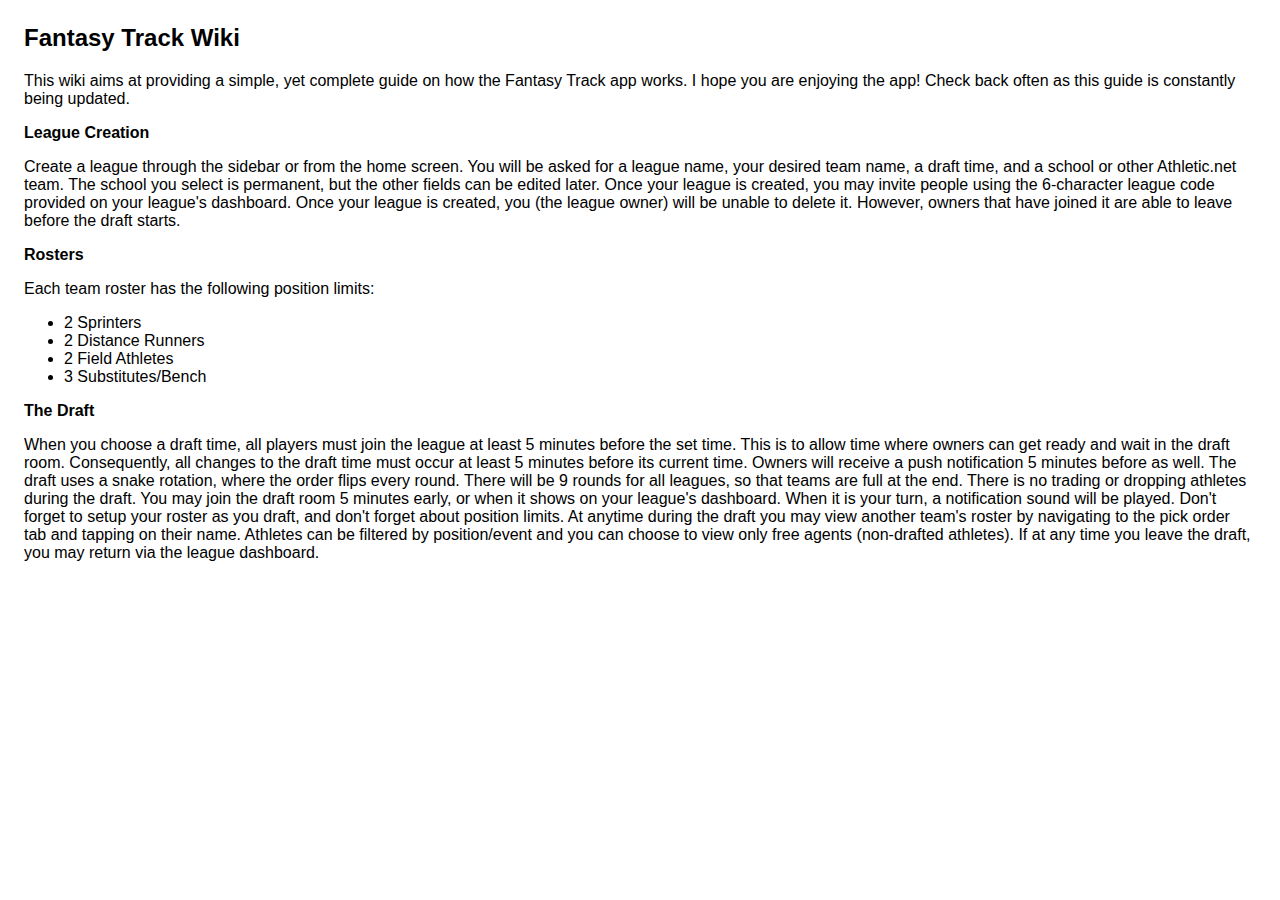
<file: privacy - Copy.html>
<html>
    <head>
      <meta charset='utf-8'>
      <meta name='viewport' content='width=device-width'>
      <title>Privacy Policy</title>
      <style> body { font-family: 'Helvetica Neue', Helvetica, Arial, sans-serif; padding:1em; } </style>
    </head>
    <body>
    <h2>Fantasy Track Wiki</h2>
     <p>This wiki aims at providing a simple, yet complete guide on how the Fantasy Track app works. I hope you are enjoying the app! Check back often as this guide is constantly being updated.</p>
    <p><strong>League Creation</strong></p>
    <p>Create a league through the sidebar or from the home screen. You will be asked for a league name, your desired team name, a draft time, and a school or other Athletic.net team. The school you select is permanent, but the other fields can be edited later.
      Once your league is created, you may invite people using the 6-character league code provided on your league's dashboard. Once your league is created, you (the league owner) will be unable to delete it. However, owners that have joined it are able to leave before the draft starts.</p>
    <p><strong>Rosters</strong></p>
    <p>Each team roster has the following position limits:</p>
    <ul>
      <li>2 Sprinters</li>
      <li>2 Distance Runners</li>
      <li>2 Field Athletes</li>
      <li>3 Substitutes/Bench</li>
    </ul>
    <p><strong>The Draft</strong></p>
    <p>When you choose a draft time, all players must join the league at least 5 minutes before the set time. This is to allow time where owners can get ready and wait in the draft room. Consequently, all changes to the draft time must occur at least 5 minutes before its current time.
      Owners will receive a push notification 5 minutes before as well. The draft uses a snake rotation, where the order flips every round. There will be 9 rounds for all leagues, so that teams are full at the end. There is no trading or dropping athletes during the draft.
      You may join the draft room 5 minutes early, or when it shows on your league's dashboard. When it is your turn, a notification sound will be played. Don't forget to setup your roster as you draft, and don't forget about position limits.
      At anytime during the draft you may view another team's roster by navigating to the pick order tab and tapping on their name. Athletes can be filtered by position/event and you can choose to view only free agents (non-drafted athletes). If at any time you leave the draft, you may return via the league dashboard.
    </p>
    </body>
    </html>
</file>
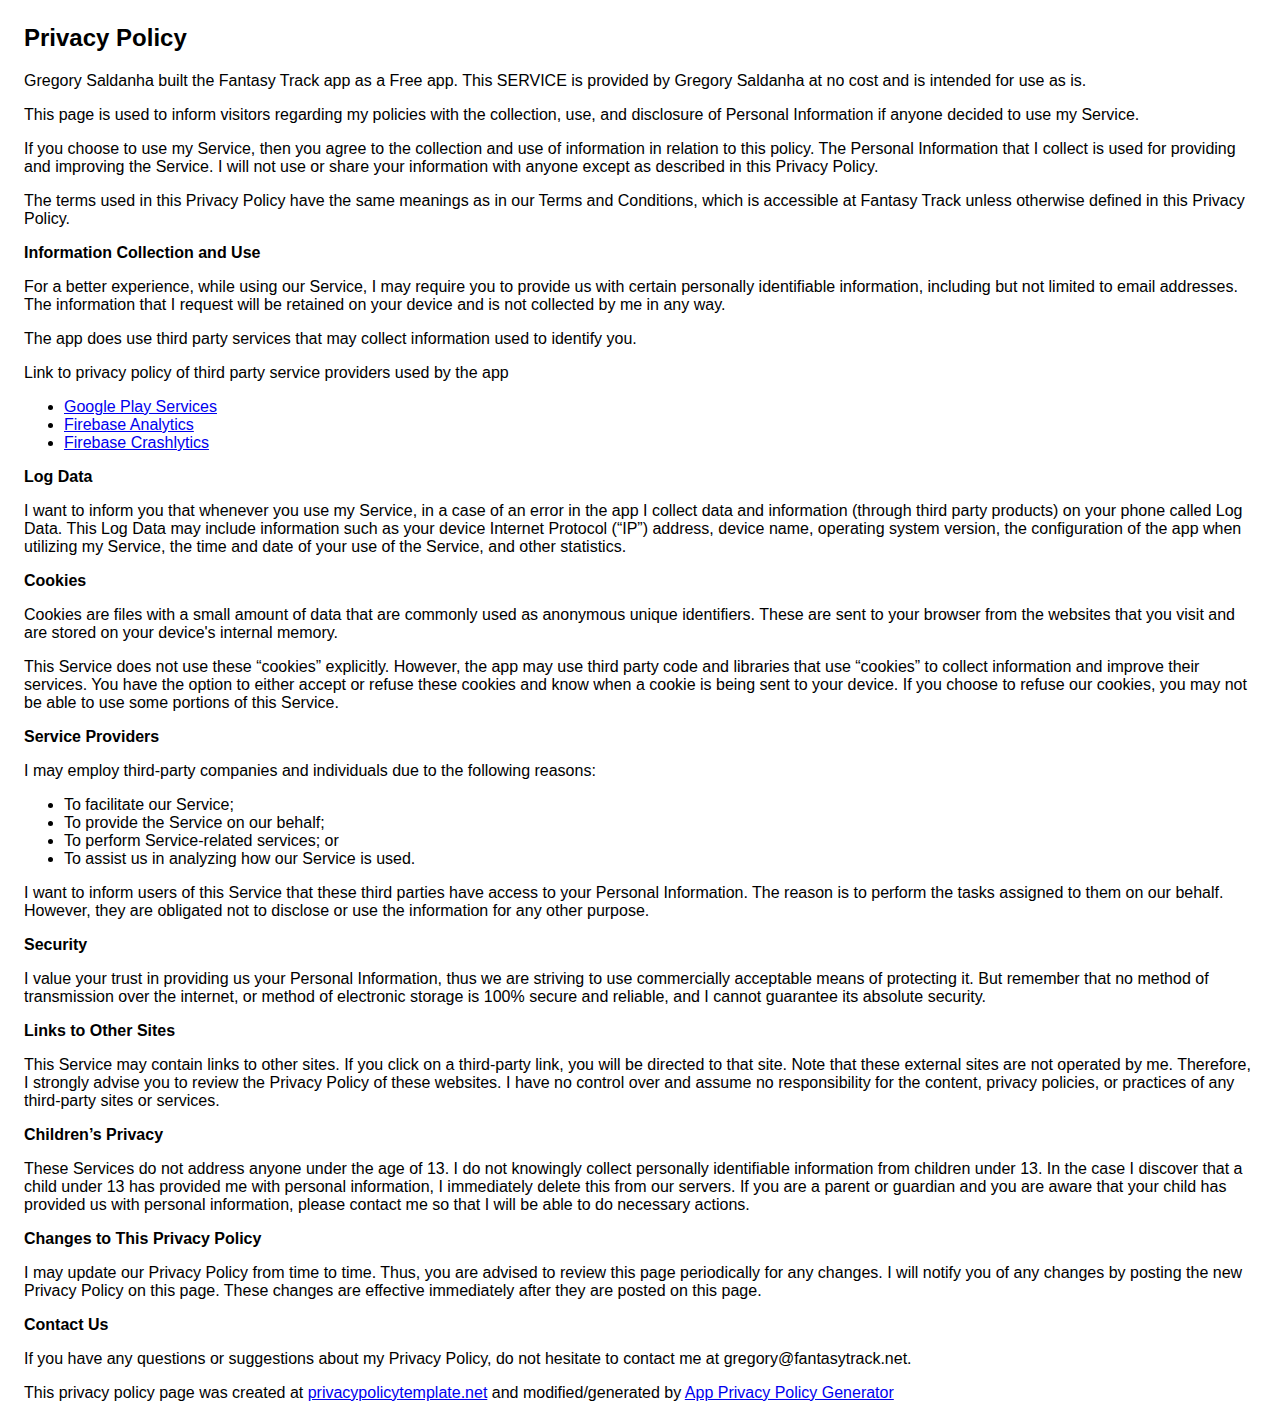
<file: privacy.html>
<html>
    <head>
                <!-- Global site tag (gtag.js) - Google Analytics -->
        <script async src="https://www.googletagmanager.com/gtag/js?id=G-PE14SK6ZVK"></script>
        <script>
          window.dataLayer = window.dataLayer || [];
          function gtag(){dataLayer.push(arguments);}
          gtag('js', new Date());

          gtag('config', 'G-PE14SK6ZVK');
        </script>
      <meta charset='utf-8'>
      <meta name='viewport' content='width=device-width'>
      <title>Privacy Policy</title>
      <style> body { font-family: 'Helvetica Neue', Helvetica, Arial, sans-serif; padding:1em; } </style>
    </head>
    <body>
    <h2>Privacy Policy</h2> <p>
                    Gregory Saldanha built the Fantasy Track app as
                    a Free app. This SERVICE is provided by
                    Gregory Saldanha at no cost and is intended for
                    use as is.
                  </p> <p>
                    This page is used to inform visitors regarding
                    my policies with the collection, use, and
                    disclosure of Personal Information if anyone decided to use
                    my Service.
                  </p> <p>
                    If you choose to use my Service, then you agree
                    to the collection and use of information in relation to this
                    policy. The Personal Information that I collect is
                    used for providing and improving the Service.
                    I will not use or share your
                    information with anyone except as described in this Privacy
                    Policy.
                  </p> <p>
                    The terms used in this Privacy Policy have the same meanings
                    as in our Terms and Conditions, which is accessible at
                    Fantasy Track unless otherwise defined in this Privacy
                    Policy.
                  </p> <p><strong>Information Collection and Use</strong></p> <p>
                    For a better experience, while using our Service,
                    I may require you to provide us with certain
                    personally identifiable information, including but not limited to email addresses. The
                    information that I request will be
                    retained on your device and is not collected by me in any way.
                  </p> <p>
                    The app does use third party services that may collect
                    information used to identify you.
                  </p> <div><p>
                      Link to privacy policy of third party service providers
                      used by the app
                    </p> <ul><li><a href="https://www.google.com/policies/privacy/" target="_blank">Google Play Services</a></li><!----><li><a href="https://firebase.google.com/policies/analytics" target="_blank">Firebase Analytics</a></li><li><a href="https://firebase.google.com/terms/crashlytics" target="_blank">Firebase Crashlytics</a></li><!----><!----><!----><!----><!----><!----><!----><!----><!----><!----></ul></div> <p><strong>Log Data</strong></p> <p>
                    I want to inform you that whenever
                    you use my Service, in a case of an error in the
                    app I collect data and information (through third
                    party products) on your phone called Log Data. This Log Data
                    may include information such as your device Internet
                    Protocol (“IP”) address, device name, operating system
                    version, the configuration of the app when utilizing
                    my Service, the time and date of your use of the
                    Service, and other statistics.
                  </p> <p><strong>Cookies</strong></p> <p>
                    Cookies are files with a small amount of data that are
                    commonly used as anonymous unique identifiers. These are
                    sent to your browser from the websites that you visit and
                    are stored on your device's internal memory.
                  </p> <p>
                    This Service does not use these “cookies” explicitly.
                    However, the app may use third party code and libraries that
                    use “cookies” to collect information and improve their
                    services. You have the option to either accept or refuse
                    these cookies and know when a cookie is being sent to your
                    device. If you choose to refuse our cookies, you may not be
                    able to use some portions of this Service.
                  </p> <p><strong>Service Providers</strong></p> <p>
                    I may employ third-party companies
                    and individuals due to the following reasons:
                  </p> <ul><li>To facilitate our Service;</li> <li>To provide the Service on our behalf;</li> <li>To perform Service-related services; or</li> <li>To assist us in analyzing how our Service is used.</li></ul> <p>
                    I want to inform users of this
                    Service that these third parties have access to your
                    Personal Information. The reason is to perform the tasks
                    assigned to them on our behalf. However, they are obligated
                    not to disclose or use the information for any other
                    purpose.
                  </p> <p><strong>Security</strong></p> <p>
                    I value your trust in providing us
                    your Personal Information, thus we are striving to use
                    commercially acceptable means of protecting it. But remember
                    that no method of transmission over the internet, or method
                    of electronic storage is 100% secure and reliable, and
                    I cannot guarantee its absolute security.
                  </p> <p><strong>Links to Other Sites</strong></p> <p>
                    This Service may contain links to other sites. If you click
                    on a third-party link, you will be directed to that site.
                    Note that these external sites are not operated by
                    me. Therefore, I strongly advise you to
                    review the Privacy Policy of these websites.
                    I have no control over and assume no
                    responsibility for the content, privacy policies, or
                    practices of any third-party sites or services.
                  </p> <p><strong>Children’s Privacy</strong></p> <p>
                    These Services do not address anyone under the age of 13.
                    I do not knowingly collect personally
                    identifiable information from children under 13. In the case
                    I discover that a child under 13 has provided
                    me with personal information,
                    I immediately delete this from our servers. If you
                    are a parent or guardian and you are aware that your child
                    has provided us with personal information, please contact
                    me so that I will be able to do
                    necessary actions.
                  </p> <p><strong>Changes to This Privacy Policy</strong></p> <p>
                    I may update our Privacy Policy from
                    time to time. Thus, you are advised to review this page
                    periodically for any changes. I will
                    notify you of any changes by posting the new Privacy Policy
                    on this page. These changes are effective immediately after
                    they are posted on this page.
                  </p> <p><strong>Contact Us</strong></p> <p>
                    If you have any questions or suggestions about
                    my Privacy Policy, do not hesitate to contact
                    me at gregory@fantasytrack.net.
                  </p> <p>
                    This privacy policy page was created at
                    <a href="https://privacypolicytemplate.net" target="_blank">privacypolicytemplate.net</a>
                    and modified/generated by
                    <a href="https://app-privacy-policy-generator.firebaseapp.com/" target="_blank">App Privacy Policy Generator</a></p>
    </body>
    </html>
</file>
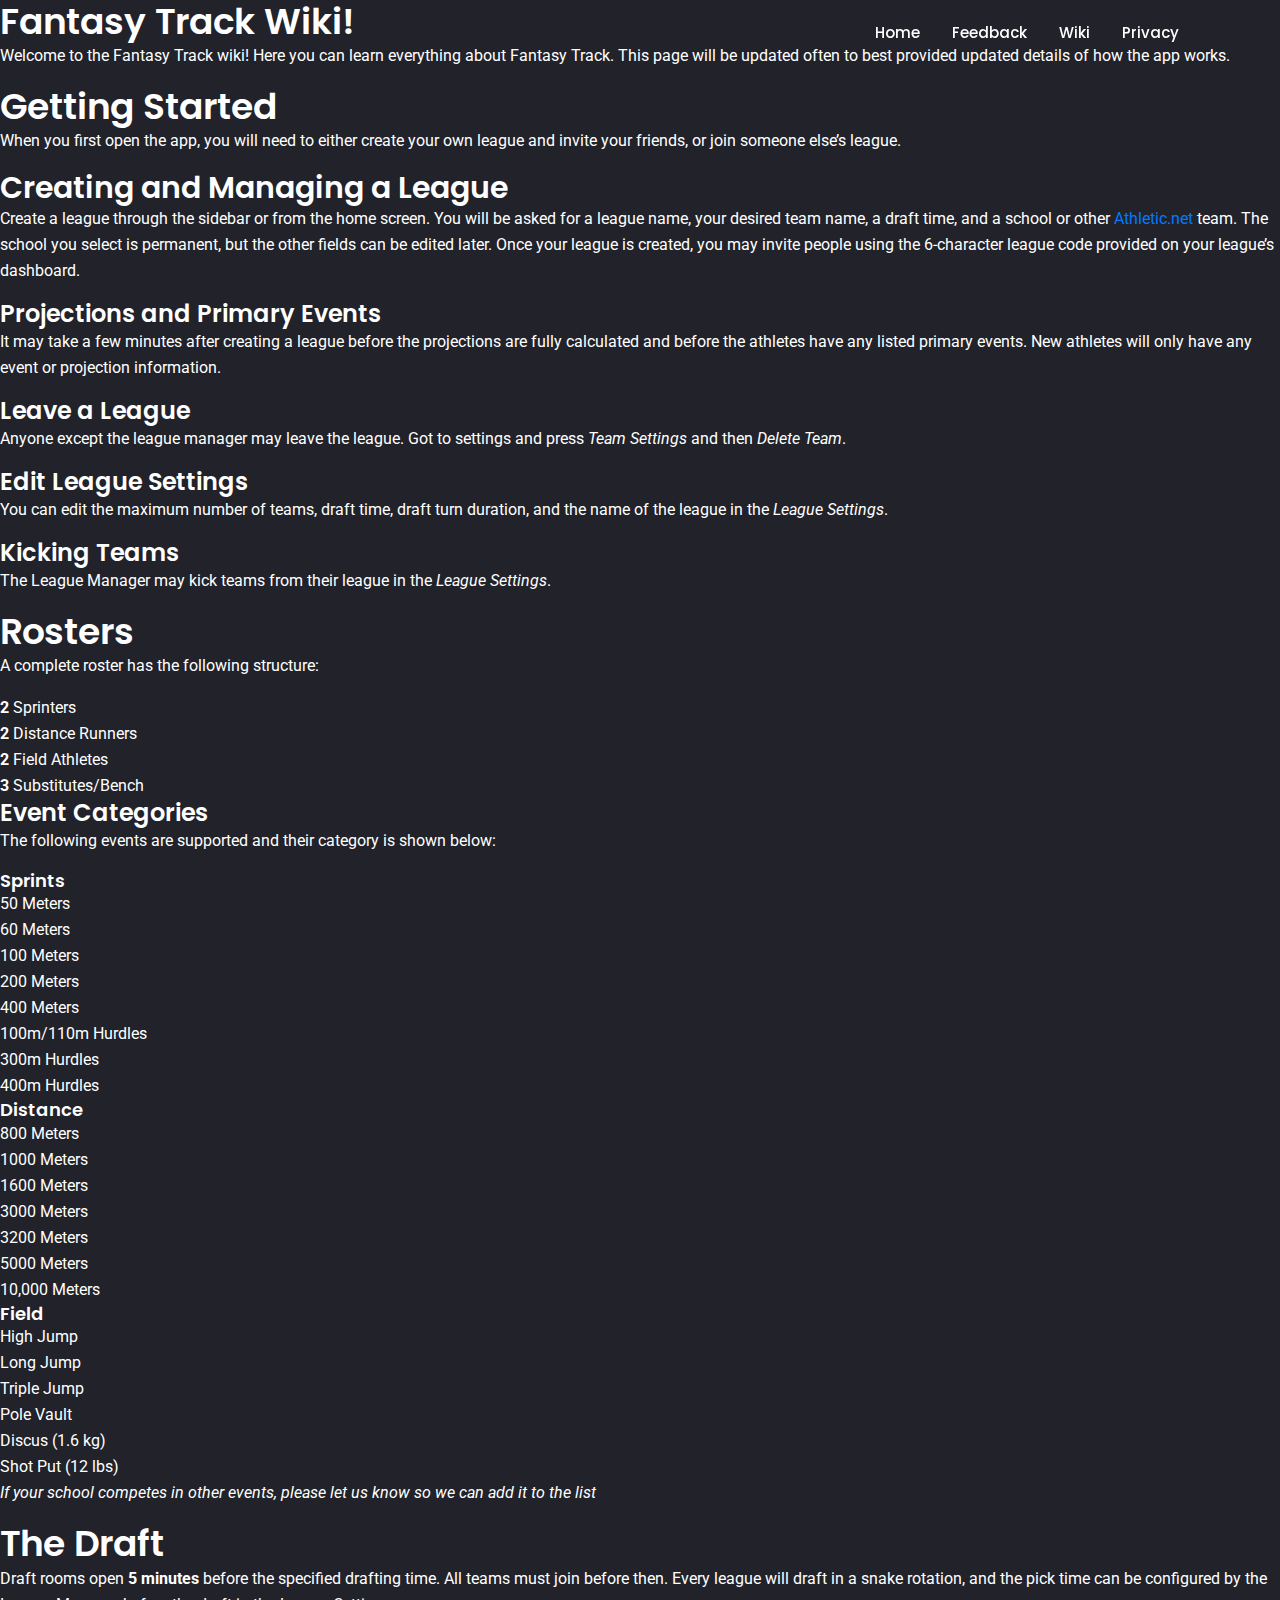
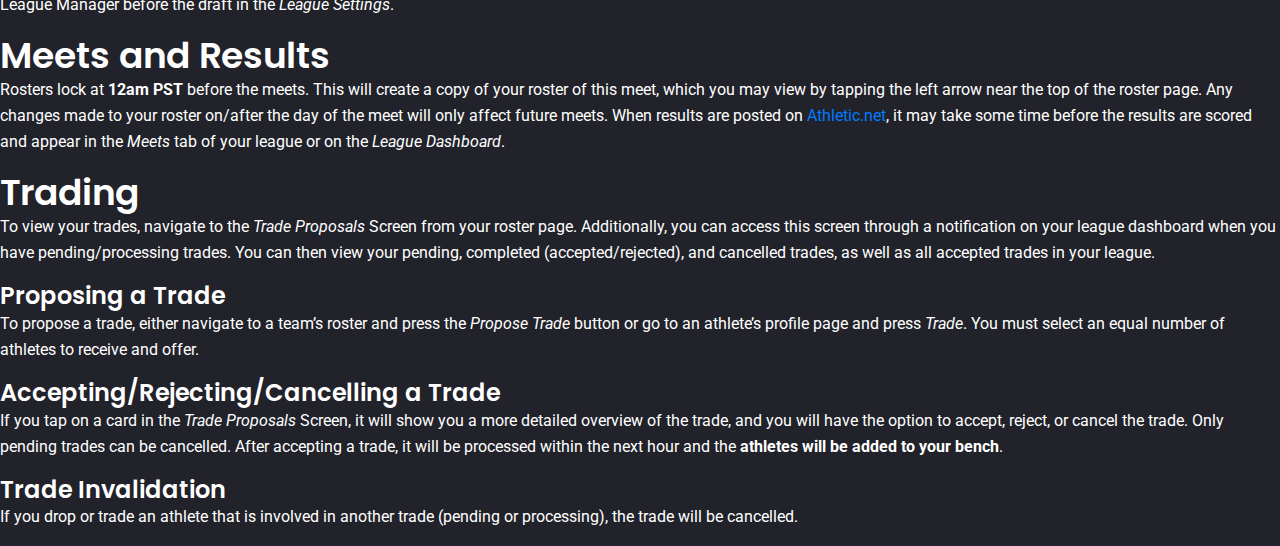
<file: wiki.html>
<!DOCTYPE html>
<html lang="zxx" class="no-js">

<head>
	<!-- Global site tag (gtag.js) - Google Analytics -->
	<script async src="https://www.googletagmanager.com/gtag/js?id=G-PE14SK6ZVK"></script>
	<script>
	  window.dataLayer = window.dataLayer || [];
	  function gtag(){dataLayer.push(arguments);}
	  gtag('js', new Date());

	  gtag('config', 'G-PE14SK6ZVK');
	</script>
	<!-- Mobile Specific Meta -->
	<meta name="viewport" content="width=device-width, initial-scale=1, shrink-to-fit=no">
	<!-- Favicon-->
	<link rel="shortcut icon" href="img/fav.png">
	<!-- Author Meta -->
	<meta name="author" content="codepixer">
	<!-- Meta Description -->
	<meta name="description" content="">
	<!-- Meta Keyword -->
	<meta name="keywords" content="">
	<!-- meta character set -->
	<meta charset="UTF-8">
	<!-- Site Title -->
	<title>Fantasy Track Wiki</title>

	<link href="https://fonts.googleapis.com/css?family=Poppins:400,600|Roboto:400,400i,500" rel="stylesheet">
	<!--
	CSS
	============================================= -->
	<link rel="stylesheet" href="css/linearicons.css">
	<link rel="stylesheet" href="css/font-awesome.min.css">
	<link rel="stylesheet" href="css/bootstrap.css">
	<link rel="stylesheet" href="css/magnific-popup.css">
	<link rel="stylesheet" href="css/nice-select.css">
	<link rel="stylesheet" href="css/hexagons.min.css">
	<link rel="stylesheet" href="css/owl.carousel.css">
	<link rel="stylesheet" href="css/main.css">
  <link rel="stylesheet" href="https://stackedit.io/style.css" />
	
</head>

<body class="stackedit" style="color: white;">
	<!-- start header Area -->
	<header id="header">
		<div class="container main-menu">
			<div class="row align-items-center justify-content-between d-flex">
				<div id="logo">
					<!-- <a href="index.html"><img src="img/logo.png" alt="" title="" /></a> -->
				</div>
				<nav id="nav-menu-container">
					<ul class="nav-menu">
						<li class="menu-active"><a href="index.html">Home</a></li>
						<li><a href="feedback.html">Feedback</a></li>
						<li><a href="wiki.html">Wiki</a></li>
						<li><a href="privacy.html">Privacy</a></li>
					</nav>
				</div>
			</div>
		</header>

    <div class="stackedit__html"><h1 id="fantasy-track-wiki">Fantasy Track Wiki!</h1>
      <p>Welcome to the Fantasy Track wiki! Here you can learn everything about Fantasy Track. This page will be updated often to best provided updated details of how the app works.</p>
      <h1 id="getting-started">Getting Started</h1>
      <p>When you first open the app, you will need to either create your own league and invite your friends, or join someone else’s league.</p>
      <h2 id="creating-and-managing-a-league">Creating and Managing a League</h2>
      <p>Create a league through the sidebar or from the home screen. You will be asked for a league name, your desired team name, a draft time, and a school or other <a href="http://Athletic.net">Athletic.net</a> team. The school you select is permanent, but the other fields can be edited later. Once your league is created, you may invite people using the 6-character league code provided on your league’s dashboard.</p>
      <h3 id="projections-and-primary-events">Projections and Primary Events</h3>
      <p>It may take a few minutes after creating a league before the projections are fully calculated and before the athletes have any listed primary events. New athletes will only have any event or projection information.</p>
      <h3 id="leave-a-league">Leave a League</h3>
      <p>Anyone except the league manager may leave the league. Got to settings and press <em>Team Settings</em> and then <em>Delete Team</em>.</p>
      <h3 id="edit-league-settings">Edit League Settings</h3>
      <p>You can edit the maximum number of teams, draft time, draft turn duration, and the name of the league in the <em>League Settings</em>.</p>
      <h3 id="kicking-teams">Kicking Teams</h3>
      <p>The League Manager may kick teams from their league in the <em>League Settings</em>.</p>
      <h1 id="rosters">Rosters</h1>
      <p>A complete roster has the following structure:</p>
      <ul>
        <li><strong>2</strong> Sprinters</li>
        <li><strong>2</strong> Distance Runners</li>
        <li><strong>2</strong> Field Athletes</li>
        <li><strong>3</strong> Substitutes/Bench</li>
      </ul>
      <h3 id="event-categories">Event Categories</h3>
      <p>The following events are supported and their category is shown below:</p>
      <h4 id="sprints">Sprints</h4>
      <ul>
        <li>50 Meters</li>
        <li>60 Meters</li>
        <li>100 Meters</li>
        <li>200 Meters</li>
        <li>400 Meters</li>
        <li>100m/110m Hurdles</li>
        <li>300m Hurdles</li>
        <li>400m Hurdles</li>
      </ul>
      <h4 id="distance">Distance</h4>
      <ul>
        <li>800 Meters</li>
        <li>1000 Meters</li>
        <li>1600 Meters</li>
        <li>3000 Meters</li>
        <li>3200 Meters</li>
        <li>5000 Meters</li>
        <li>10,000 Meters</li>
      </ul>
      <h4 id="field">Field</h4>
      <ul>
        <li>High Jump</li>
        <li>Long Jump</li>
        <li>Triple Jump</li>
        <li>Pole Vault</li>
        <li>Discus (1.6 kg)</li>
        <li>Shot Put (12 lbs)</li>
      </ul>
      <p><em>If your school competes in other events, please let us know so we can add it to the list</em></p>
      <h1 id="the-draft">The Draft</h1>
      <p>Draft rooms open <strong>5 minutes</strong> before the specified drafting time. All teams must join before then. Every league will draft in a snake rotation, and the pick time can be configured by the League Manager before the draft in the <em>League Settings</em>.</p>
      <h1 id="meets-and-results">Meets and Results</h1>
      <p>Rosters lock at <strong>12am PST</strong> before the meets. This will create a copy of your roster of this meet, which you may view by tapping the left arrow near the top of the roster page. Any changes made to your roster on/after the day of the meet will only affect future meets. When results are posted on <a href="http://Athletic.net">Athletic.net</a>, it may take some time before the results are scored and appear in the <em>Meets</em> tab of your league or on the <em>League Dashboard</em>.</p>
      <h1 id="trading">Trading</h1>
      <p>To view your trades, navigate to the <em>Trade Proposals</em> Screen from your roster page.  Additionally, you can access this screen through a notification on your league dashboard when you have pending/processing trades. You can then view your pending, completed (accepted/rejected), and cancelled trades, as well as all accepted trades in your league.</p>
      <h3 id="proposing-a-trade">Proposing a Trade</h3>
      <p>To propose a trade, either navigate to a team’s roster and press the <em>Propose Trade</em> button or go to an athlete’s profile page and press <em>Trade</em>. You must select an equal number of athletes to receive and offer.</p>
      <h3 id="acceptingrejectingcancelling-a-trade">Accepting/Rejecting/Cancelling a Trade</h3>
      <p>If you tap on a card in the <em>Trade Proposals</em> Screen, it will show you a more detailed overview of the trade, and you will have the option to accept, reject, or cancel the trade. Only pending trades can be cancelled. After accepting a trade, it will be processed within the next hour and the <strong>athletes will be added to your bench</strong>.</p>
      <h3 id="trade-invalidation">Trade Invalidation</h3>
      <p>If you drop or trade an athlete that is involved in another trade (pending or processing), the trade will be cancelled.</p>
    </div>
</body>
</html>
</file>
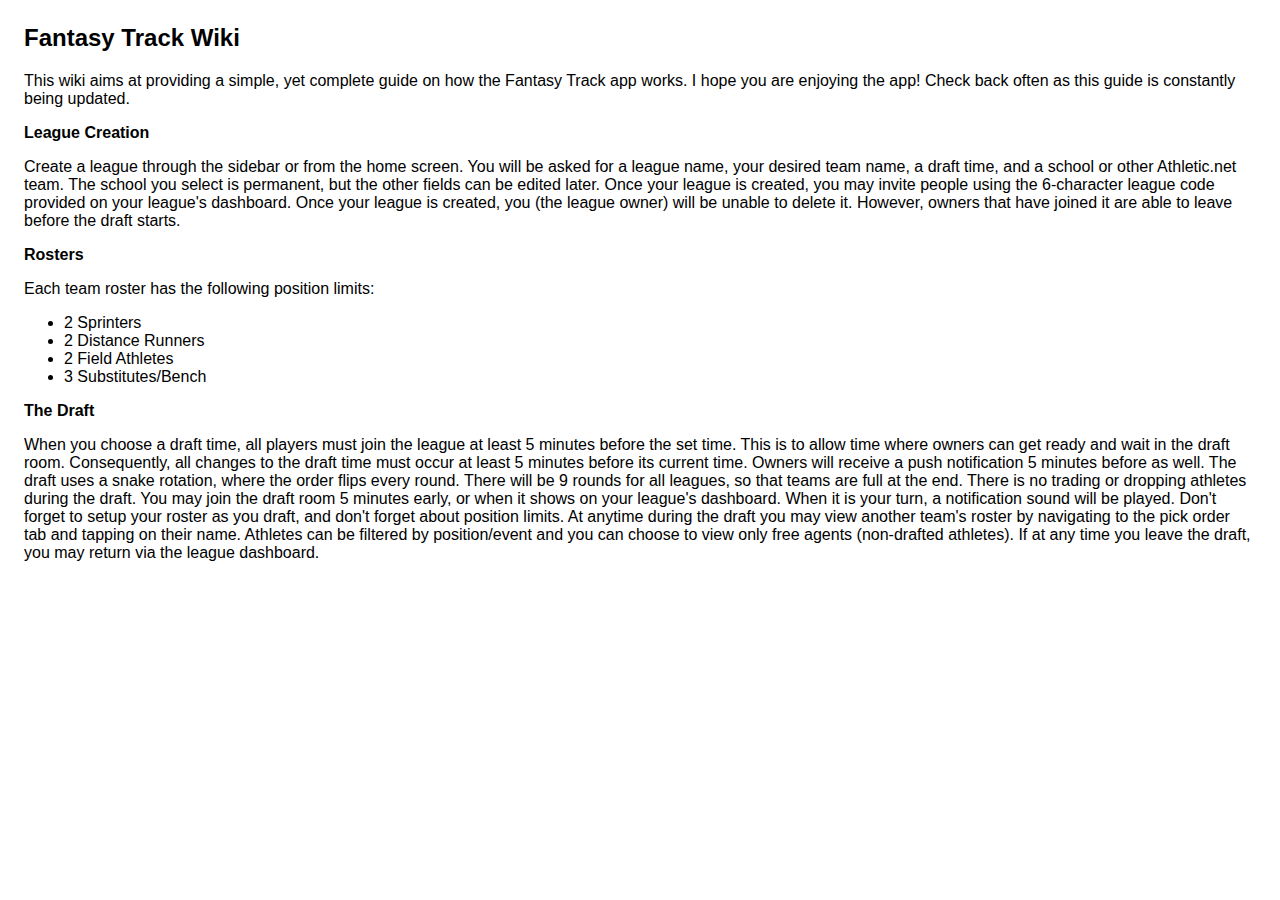
<file: appru/wiki.html>
<html>
    <head>
        <!-- Global site tag (gtag.js) - Google Analytics -->
        <script async src="https://www.googletagmanager.com/gtag/js?id=G-PE14SK6ZVK"></script>
        <script>
          window.dataLayer = window.dataLayer || [];
          function gtag(){dataLayer.push(arguments);}
          gtag('js', new Date());

          gtag('config', 'G-PE14SK6ZVK');
        </script>
      
      <meta charset='utf-8'>
      <meta name='viewport' content='width=device-width'>
      <title>Fantasy Track Wiki</title>
      <style> body { font-family: 'Helvetica Neue', Helvetica, Arial, sans-serif; padding:1em; } </style>
    </head>
    <body>
    <h2>Fantasy Track Wiki</h2>
     <p>This wiki aims at providing a simple, yet complete guide on how the Fantasy Track app works. I hope you are enjoying the app! Check back often as this guide is constantly being updated.</p>
    <p><strong>League Creation</strong></p>
    <p>Create a league through the sidebar or from the home screen. You will be asked for a league name, your desired team name, a draft time, and a school or other Athletic.net team. The school you select is permanent, but the other fields can be edited later.
      Once your league is created, you may invite people using the 6-character league code provided on your league's dashboard. Once your league is created, you (the league owner) will be unable to delete it. However, owners that have joined it are able to leave before the draft starts.</p>
    <p><strong>Rosters</strong></p>
    <p>Each team roster has the following position limits:</p>
    <ul>
      <li>2 Sprinters</li>
      <li>2 Distance Runners</li>
      <li>2 Field Athletes</li>
      <li>3 Substitutes/Bench</li>
    </ul>
    <p><strong>The Draft</strong></p>
    <p>When you choose a draft time, all players must join the league at least 5 minutes before the set time. This is to allow time where owners can get ready and wait in the draft room. Consequently, all changes to the draft time must occur at least 5 minutes before its current time.
      Owners will receive a push notification 5 minutes before as well. The draft uses a snake rotation, where the order flips every round. There will be 9 rounds for all leagues, so that teams are full at the end. There is no trading or dropping athletes during the draft.
      You may join the draft room 5 minutes early, or when it shows on your league's dashboard. When it is your turn, a notification sound will be played. Don't forget to setup your roster as you draft, and don't forget about position limits.
      At anytime during the draft you may view another team's roster by navigating to the pick order tab and tapping on their name. Athletes can be filtered by position/event and you can choose to view only free agents (non-drafted athletes). If at any time you leave the draft, you may return via the league dashboard.
    </p>
    </body>
    </html>
</file>
<file: css/linearicons.css>
@font-face {
	font-family: 'Linearicons-Free';
	src:url('../fonts/Linearicons-Free.eot?w118d');
	src:url('../fonts/Linearicons-Free.eot?#iefixw118d') format('embedded-opentype'),
		url('../fonts/Linearicons-Free.woff2?w118d') format('woff2'),
		url('../fonts/Linearicons-Free.woff?w118d') format('woff'),
		url('../fonts/Linearicons-Free.ttf?w118d') format('truetype'),
		url('../fonts/Linearicons-Free.svg?w118d#Linearicons-Free') format('svg');
	font-weight: normal;
	font-style: normal;
}

.lnr {
	font-family: 'Linearicons-Free';
	speak: none;
	font-style: normal;
	font-weight: normal;
	font-variant: normal;
	text-transform: none;
	line-height: 1;

	/* Better Font Rendering =========== */
	-webkit-font-smoothing: antialiased;
	-moz-osx-font-smoothing: grayscale;
}

.lnr-home:before {
	content: "\e800";
}
.lnr-apartment:before {
	content: "\e801";
}
.lnr-pencil:before {
	content: "\e802";
}
.lnr-magic-wand:before {
	content: "\e803";
}
.lnr-drop:before {
	content: "\e804";
}
.lnr-lighter:before {
	content: "\e805";
}
.lnr-poop:before {
	content: "\e806";
}
.lnr-sun:before {
	content: "\e807";
}
.lnr-moon:before {
	content: "\e808";
}
.lnr-cloud:before {
	content: "\e809";
}
.lnr-cloud-upload:before {
	content: "\e80a";
}
.lnr-cloud-download:before {
	content: "\e80b";
}
.lnr-cloud-sync:before {
	content: "\e80c";
}
.lnr-cloud-check:before {
	content: "\e80d";
}
.lnr-database:before {
	content: "\e80e";
}
.lnr-lock:before {
	content: "\e80f";
}
.lnr-cog:before {
	content: "\e810";
}
.lnr-trash:before {
	content: "\e811";
}
.lnr-dice:before {
	content: "\e812";
}
.lnr-heart:before {
	content: "\e813";
}
.lnr-star:before {
	content: "\e814";
}
.lnr-star-half:before {
	content: "\e815";
}
.lnr-star-empty:before {
	content: "\e816";
}
.lnr-flag:before {
	content: "\e817";
}
.lnr-envelope:before {
	content: "\e818";
}
.lnr-paperclip:before {
	content: "\e819";
}
.lnr-inbox:before {
	content: "\e81a";
}
.lnr-eye:before {
	content: "\e81b";
}
.lnr-printer:before {
	content: "\e81c";
}
.lnr-file-empty:before {
	content: "\e81d";
}
.lnr-file-add:before {
	content: "\e81e";
}
.lnr-enter:before {
	content: "\e81f";
}
.lnr-exit:before {
	content: "\e820";
}
.lnr-graduation-hat:before {
	content: "\e821";
}
.lnr-license:before {
	content: "\e822";
}
.lnr-music-note:before {
	content: "\e823";
}
.lnr-film-play:before {
	content: "\e824";
}
.lnr-camera-video:before {
	content: "\e825";
}
.lnr-camera:before {
	content: "\e826";
}
.lnr-picture:before {
	content: "\e827";
}
.lnr-book:before {
	content: "\e828";
}
.lnr-bookmark:before {
	content: "\e829";
}
.lnr-user:before {
	content: "\e82a";
}
.lnr-users:before {
	content: "\e82b";
}
.lnr-shirt:before {
	content: "\e82c";
}
.lnr-store:before {
	content: "\e82d";
}
.lnr-cart:before {
	content: "\e82e";
}
.lnr-tag:before {
	content: "\e82f";
}
.lnr-phone-handset:before {
	content: "\e830";
}
.lnr-phone:before {
	content: "\e831";
}
.lnr-pushpin:before {
	content: "\e832";
}
.lnr-map-marker:before {
	content: "\e833";
}
.lnr-map:before {
	content: "\e834";
}
.lnr-location:before {
	content: "\e835";
}
.lnr-calendar-full:before {
	content: "\e836";
}
.lnr-keyboard:before {
	content: "\e837";
}
.lnr-spell-check:before {
	content: "\e838";
}
.lnr-screen:before {
	content: "\e839";
}
.lnr-smartphone:before {
	content: "\e83a";
}
.lnr-tablet:before {
	content: "\e83b";
}
.lnr-laptop:before {
	content: "\e83c";
}
.lnr-laptop-phone:before {
	content: "\e83d";
}
.lnr-power-switch:before {
	content: "\e83e";
}
.lnr-bubble:before {
	content: "\e83f";
}
.lnr-heart-pulse:before {
	content: "\e840";
}
.lnr-construction:before {
	content: "\e841";
}
.lnr-pie-chart:before {
	content: "\e842";
}
.lnr-chart-bars:before {
	content: "\e843";
}
.lnr-gift:before {
	content: "\e844";
}
.lnr-diamond:before {
	content: "\e845";
}
.lnr-linearicons:before {
	content: "\e846";
}
.lnr-dinner:before {
	content: "\e847";
}
.lnr-coffee-cup:before {
	content: "\e848";
}
.lnr-leaf:before {
	content: "\e849";
}
.lnr-paw:before {
	content: "\e84a";
}
.lnr-rocket:before {
	content: "\e84b";
}
.lnr-briefcase:before {
	content: "\e84c";
}
.lnr-bus:before {
	content: "\e84d";
}
.lnr-car:before {
	content: "\e84e";
}
.lnr-train:before {
	content: "\e84f";
}
.lnr-bicycle:before {
	content: "\e850";
}
.lnr-wheelchair:before {
	content: "\e851";
}
.lnr-select:before {
	content: "\e852";
}
.lnr-earth:before {
	content: "\e853";
}
.lnr-smile:before {
	content: "\e854";
}
.lnr-sad:before {
	content: "\e855";
}
.lnr-neutral:before {
	content: "\e856";
}
.lnr-mustache:before {
	content: "\e857";
}
.lnr-alarm:before {
	content: "\e858";
}
.lnr-bullhorn:before {
	content: "\e859";
}
.lnr-volume-high:before {
	content: "\e85a";
}
.lnr-volume-medium:before {
	content: "\e85b";
}
.lnr-volume-low:before {
	content: "\e85c";
}
.lnr-volume:before {
	content: "\e85d";
}
.lnr-mic:before {
	content: "\e85e";
}
.lnr-hourglass:before {
	content: "\e85f";
}
.lnr-undo:before {
	content: "\e860";
}
.lnr-redo:before {
	content: "\e861";
}
.lnr-sync:before {
	content: "\e862";
}
.lnr-history:before {
	content: "\e863";
}
.lnr-clock:before {
	content: "\e864";
}
.lnr-download:before {
	content: "\e865";
}
.lnr-upload:before {
	content: "\e866";
}
.lnr-enter-down:before {
	content: "\e867";
}
.lnr-exit-up:before {
	content: "\e868";
}
.lnr-bug:before {
	content: "\e869";
}
.lnr-code:before {
	content: "\e86a";
}
.lnr-link:before {
	content: "\e86b";
}
.lnr-unlink:before {
	content: "\e86c";
}
.lnr-thumbs-up:before {
	content: "\e86d";
}
.lnr-thumbs-down:before {
	content: "\e86e";
}
.lnr-magnifier:before {
	content: "\e86f";
}
.lnr-cross:before {
	content: "\e870";
}
.lnr-menu:before {
	content: "\e871";
}
.lnr-list:before {
	content: "\e872";
}
.lnr-chevron-up:before {
	content: "\e873";
}
.lnr-chevron-down:before {
	content: "\e874";
}
.lnr-chevron-left:before {
	content: "\e875";
}
.lnr-chevron-right:before {
	content: "\e876";
}
.lnr-arrow-up:before {
	content: "\e877";
}
.lnr-arrow-down:before {
	content: "\e878";
}
.lnr-arrow-left:before {
	content: "\e879";
}
.lnr-arrow-right:before {
	content: "\e87a";
}
.lnr-move:before {
	content: "\e87b";
}
.lnr-warning:before {
	content: "\e87c";
}
.lnr-question-circle:before {
	content: "\e87d";
}
.lnr-menu-circle:before {
	content: "\e87e";
}
.lnr-checkmark-circle:before {
	content: "\e87f";
}
.lnr-cross-circle:before {
	content: "\e880";
}
.lnr-plus-circle:before {
	content: "\e881";
}
.lnr-circle-minus:before {
	content: "\e882";
}
.lnr-arrow-up-circle:before {
	content: "\e883";
}
.lnr-arrow-down-circle:before {
	content: "\e884";
}
.lnr-arrow-left-circle:before {
	content: "\e885";
}
.lnr-arrow-right-circle:before {
	content: "\e886";
}
.lnr-chevron-up-circle:before {
	content: "\e887";
}
.lnr-chevron-down-circle:before {
	content: "\e888";
}
.lnr-chevron-left-circle:before {
	content: "\e889";
}
.lnr-chevron-right-circle:before {
	content: "\e88a";
}
.lnr-crop:before {
	content: "\e88b";
}
.lnr-frame-expand:before {
	content: "\e88c";
}
.lnr-frame-contract:before {
	content: "\e88d";
}
.lnr-layers:before {
	content: "\e88e";
}
.lnr-funnel:before {
	content: "\e88f";
}
.lnr-text-format:before {
	content: "\e890";
}
.lnr-text-format-remove:before {
	content: "\e891";
}
.lnr-text-size:before {
	content: "\e892";
}
.lnr-bold:before {
	content: "\e893";
}
.lnr-italic:before {
	content: "\e894";
}
.lnr-underline:before {
	content: "\e895";
}
.lnr-strikethrough:before {
	content: "\e896";
}
.lnr-highlight:before {
	content: "\e897";
}
.lnr-text-align-left:before {
	content: "\e898";
}
.lnr-text-align-center:before {
	content: "\e899";
}
.lnr-text-align-right:before {
	content: "\e89a";
}
.lnr-text-align-justify:before {
	content: "\e89b";
}
.lnr-line-spacing:before {
	content: "\e89c";
}
.lnr-indent-increase:before {
	content: "\e89d";
}
.lnr-indent-decrease:before {
	content: "\e89e";
}
.lnr-pilcrow:before {
	content: "\e89f";
}
.lnr-direction-ltr:before {
	content: "\e8a0";
}
.lnr-direction-rtl:before {
	content: "\e8a1";
}
.lnr-page-break:before {
	content: "\e8a2";
}
.lnr-sort-alpha-asc:before {
	content: "\e8a3";
}
.lnr-sort-amount-asc:before {
	content: "\e8a4";
}
.lnr-hand:before {
	content: "\e8a5";
}
.lnr-pointer-up:before {
	content: "\e8a6";
}
.lnr-pointer-right:before {
	content: "\e8a7";
}
.lnr-pointer-down:before {
	content: "\e8a8";
}
.lnr-pointer-left:before {
	content: "\e8a9";
}
</file>
<file: css/nice-select.css>
.nice-select {
  -webkit-tap-highlight-color: transparent;
  background-color: #fff;
  border-radius: 5px;
  border: solid 1px #e8e8e8;
  box-sizing: border-box;
  clear: both;
  cursor: pointer;
  display: block;
  float: left;
  font-family: inherit;
  font-size: 14px;
  font-weight: normal;
  height: 42px;
  line-height: 40px;
  outline: none;
  padding-left: 18px;
  padding-right: 30px;
  position: relative;
  text-align: left !important;
  -webkit-transition: all 0.2s ease-in-out;
  transition: all 0.2s ease-in-out;
  -webkit-user-select: none;
     -moz-user-select: none;
      -ms-user-select: none;
          user-select: none;
  white-space: nowrap;
  width: auto; }
  .nice-select:hover {
    border-color: #dbdbdb; }
  .nice-select:active, .nice-select.open, .nice-select:focus {
    border-color: #999; }
  .nice-select:after {
    border-bottom: 2px solid #999;
    border-right: 2px solid #999;
    content: '';
    display: block;
    height: 5px;
    margin-top: -4px;
    pointer-events: none;
    position: absolute;
    right: 12px;
    top: 50%;
    -webkit-transform-origin: 66% 66%;
        -ms-transform-origin: 66% 66%;
            transform-origin: 66% 66%;
    -webkit-transform: rotate(45deg);
        -ms-transform: rotate(45deg);
            transform: rotate(45deg);
    -webkit-transition: all 0.15s ease-in-out;
    transition: all 0.15s ease-in-out;
    width: 5px; }
  .nice-select.open:after {
    -webkit-transform: rotate(-135deg);
        -ms-transform: rotate(-135deg);
            transform: rotate(-135deg); }
  .nice-select.open .list {
    opacity: 1;
    pointer-events: auto;
    -webkit-transform: scale(1) translateY(0);
        -ms-transform: scale(1) translateY(0);
            transform: scale(1) translateY(0); }
  .nice-select.disabled {
    border-color: #ededed;
    color: #999;
    pointer-events: none; }
    .nice-select.disabled:after {
      border-color: #cccccc; }
  .nice-select.wide {
    width: 100%; }
    .nice-select.wide .list {
      left: 0 !important;
      right: 0 !important; }
  .nice-select.right {
    float: right; }
    .nice-select.right .list {
      left: auto;
      right: 0; }
  .nice-select.small {
    font-size: 12px;
    height: 36px;
    line-height: 34px; }
    .nice-select.small:after {
      height: 4px;
      width: 4px; }
    .nice-select.small .option {
      line-height: 34px;
      min-height: 34px; }
  .nice-select .list {
    background-color: #fff;
    border-radius: 5px;
    box-shadow: 0 0 0 1px rgba(68, 68, 68, 0.11);
    box-sizing: border-box;
    margin-top: 4px;
    opacity: 0;
    overflow: hidden;
    padding: 0;
    pointer-events: none;
    position: absolute;
    top: 100%;
    left: 0;
    -webkit-transform-origin: 50% 0;
        -ms-transform-origin: 50% 0;
            transform-origin: 50% 0;
    -webkit-transform: scale(0.75) translateY(-21px);
        -ms-transform: scale(0.75) translateY(-21px);
            transform: scale(0.75) translateY(-21px);
    -webkit-transition: all 0.2s cubic-bezier(0.5, 0, 0, 1.25), opacity 0.15s ease-out;
    transition: all 0.2s cubic-bezier(0.5, 0, 0, 1.25), opacity 0.15s ease-out;
    z-index: 9; }
    .nice-select .list:hover .option:not(:hover) {
      background-color: transparent !important; }
  .nice-select .option {
    cursor: pointer;
    font-weight: 400;
    line-height: 40px;
    list-style: none;
    min-height: 40px;
    outline: none;
    padding-left: 18px;
    padding-right: 29px;
    text-align: left;
    -webkit-transition: all 0.2s;
    transition: all 0.2s; }
    .nice-select .option:hover, .nice-select .option.focus, .nice-select .option.selected.focus {
      background-color: #f6f6f6; }
    .nice-select .option.selected {
      font-weight: bold; }
    .nice-select .option.disabled {
      background-color: transparent;
      color: #999;
      cursor: default; }

.no-csspointerevents .nice-select .list {
  display: none; }

.no-csspointerevents .nice-select.open .list {
  display: block; }
</file>
<file: css/main.css>
/*--------------------------- Color variations ----------------------*/
/* Medium Layout: 1280px */
/* Tablet Layout: 768px */
/* Mobile Layout: 320px */
/* Wide Mobile Layout: 480px */
/* =================================== */
/*  Basic Style
/* =================================== */
::-moz-selection {
  /* Code for Firefox */
  background-color: #46dbf9;
  color: #fff; }

::selection {
  background-color: #46dbf9;
  color: #fff; }

::-webkit-input-placeholder {
  /* WebKit, Blink, Edge */
  color: #777777;
  font-weight: 300; }

:-moz-placeholder {
  /* Mozilla Firefox 4 to 18 */
  color: #777777;
  opacity: 1;
  font-weight: 300; }

::-moz-placeholder {
  /* Mozilla Firefox 19+ */
  color: #777777;
  opacity: 1;
  font-weight: 300; }

:-ms-input-placeholder {
  /* Internet Explorer 10-11 */
  color: #777777;
  font-weight: 300; }

::-ms-input-placeholder {
  /* Microsoft Edge */
  color: #777777;
  font-weight: 300; }

body {
  color: #fff;
  font-family: "Roboto", sans-serif;
  font-size: 16px;
  font-weight: 400;
  line-height: 1.625em;
  position: relative; }

ol, ul {
  margin: 0;
  padding: 0;
  list-style: none; }

select {
  display: block; }

figure {
  margin: 0; }

a {
  -webkit-transition: all 0.3s ease 0s;
  -moz-transition: all 0.3s ease 0s;
  -o-transition: all 0.3s ease 0s;
  transition: all 0.3s ease 0s; }

iframe {
  border: 0; }

a, a:focus, a:hover {
  text-decoration: none;
  outline: 0; }

.btn.active.focus,
.btn.active:focus,
.btn.focus,
.btn.focus:active,
.btn:active:focus,
.btn:focus {
  text-decoration: none;
  outline: 0; }

.card-panel {
  margin: 0;
  padding: 60px; }

/**
 *  Typography
 *
 **/
.btn i, .btn-large i, .btn-floating i, .btn-large i, .btn-flat i {
  font-size: 1em;
  line-height: inherit; }

.gray-bg {
  background: #f9f9ff; }

h1, h2, h3,
h4, h5, h6 {
  font-family: "Poppins", sans-serif;
  color: #fff;
  line-height: 1.2em !important;
  margin-bottom: 0;
  margin-top: 0;
  font-weight: 600; }

.h1, .h2, .h3,
.h4, .h5, .h6 {
  margin-bottom: 0;
  margin-top: 0;
  font-family: "Poppins", sans-serif;
  font-weight: 600;
  color: #222222; }

h1, .h1 {
  font-size: 36px; }

h2, .h2 {
  font-size: 30px; }

h3, .h3 {
  font-size: 24px; }

h4, .h4 {
  font-size: 18px; }

h5, .h5 {
  font-size: 16px; }

h6, .h6 {
  font-size: 14px;
  color: #222222; }

td, th {
  border-radius: 0px; }

/**
 * For modern browsers
 * 1. The space content is one way to avoid an Opera bug when the
 *    contenteditable attribute is included anywhere else in the document.
 *    Otherwise it causes space to appear at the top and bottom of elements
 *    that are clearfixed.
 * 2. The use of `table` rather than `block` is only necessary if using
 *    `:before` to contain the top-margins of child elements.
 */
.clear::before, .clear::after {
  content: " ";
  display: table; }
.clear::after {
  clear: both; }

.fz-11 {
  font-size: 11px; }

.fz-12 {
  font-size: 12px; }

.fz-13 {
  font-size: 13px; }

.fz-14 {
  font-size: 14px; }

.fz-15 {
  font-size: 15px; }

.fz-16 {
  font-size: 16px; }

.fz-18 {
  font-size: 18px; }

.fz-30 {
  font-size: 30px; }

.fz-48 {
  font-size: 48px !important; }

.fw100 {
  font-weight: 100; }

.fw300 {
  font-weight: 300; }

.fw400 {
  font-weight: 400 !important; }

.fw500 {
  font-weight: 500; }

.f700 {
  font-weight: 700; }

.fsi {
  font-style: italic; }

.mt-10 {
  margin-top: 10px; }

.mt-15 {
  margin-top: 15px; }

.mt-20 {
  margin-top: 20px; }

.mt-25 {
  margin-top: 25px; }

.mt-30 {
  margin-top: 30px; }

.mt-35 {
  margin-top: 35px; }

.mt-40 {
  margin-top: 40px; }

.mt-50 {
  margin-top: 50px; }

.mt-60 {
  margin-top: 60px; }

.mt-70 {
  margin-top: 70px; }

.mt-80 {
  margin-top: 80px; }

.mt-100 {
  margin-top: 100px; }

.mt-120 {
  margin-top: 120px; }

.mt-150 {
  margin-top: 150px; }

.ml-0 {
  margin-left: 0 !important; }

.ml-5 {
  margin-left: 5px !important; }

.ml-10 {
  margin-left: 10px; }

.ml-15 {
  margin-left: 15px; }

.ml-20 {
  margin-left: 20px; }

.ml-30 {
  margin-left: 30px; }

.ml-50 {
  margin-left: 50px; }

.mr-0 {
  margin-right: 0 !important; }

.mr-5 {
  margin-right: 5px !important; }

.mr-15 {
  margin-right: 15px; }

.mr-10 {
  margin-right: 10px; }

.mr-20 {
  margin-right: 20px; }

.mr-30 {
  margin-right: 30px; }

.mr-50 {
  margin-right: 50px; }

.mb-0 {
  margin-bottom: 0px; }

.mb-0-i {
  margin-bottom: 0px !important; }

.mb-5 {
  margin-bottom: 5px; }

.mb-10 {
  margin-bottom: 10px; }

.mb-15 {
  margin-bottom: 15px; }

.mb-20 {
  margin-bottom: 20px; }

.mb-25 {
  margin-bottom: 25px; }

.mb-30 {
  margin-bottom: 30px; }

.mb-40 {
  margin-bottom: 40px; }

.mb-50 {
  margin-bottom: 50px; }

.mb-60 {
  margin-bottom: 60px; }

.mb-70 {
  margin-bottom: 70px; }

.mb-80 {
  margin-bottom: 80px; }

.mb-90 {
  margin-bottom: 90px; }

.mb-100 {
  margin-bottom: 100px; }

.pt-0 {
  padding-top: 0px; }

.pt-10 {
  padding-top: 10px; }

.pt-15 {
  padding-top: 15px; }

.pt-20 {
  padding-top: 20px; }

.pt-25 {
  padding-top: 25px; }

.pt-30 {
  padding-top: 30px; }

.pt-40 {
  padding-top: 40px; }

.pt-50 {
  padding-top: 50px; }

.pt-60 {
  padding-top: 60px; }

.pt-70 {
  padding-top: 70px; }

.pt-80 {
  padding-top: 80px; }

.pt-90 {
  padding-top: 90px; }

.pt-100 {
  padding-top: 100px; }

.pt-120 {
  padding-top: 120px; }

.pt-150 {
  padding-top: 150px; }

.pt-170 {
  padding-top: 170px; }

.pb-0 {
  padding-bottom: 0px; }

.pb-10 {
  padding-bottom: 10px; }

.pb-15 {
  padding-bottom: 15px; }

.pb-20 {
  padding-bottom: 20px; }

.pb-25 {
  padding-bottom: 25px; }

.pb-30 {
  padding-bottom: 30px; }

.pb-40 {
  padding-bottom: 40px; }

.pb-50 {
  padding-bottom: 50px; }

.pb-60 {
  padding-bottom: 60px; }

.pb-70 {
  padding-bottom: 70px; }

.pb-80 {
  padding-bottom: 80px; }

.pb-90 {
  padding-bottom: 90px; }

.pb-100 {
  padding-bottom: 100px; }

.pb-120 {
  padding-bottom: 120px; }

.pb-150 {
  padding-bottom: 150px; }

.pr-30 {
  padding-right: 30px; }

.pl-30 {
  padding-left: 30px; }

.pl-90 {
  padding-left: 90px; }

.p-40 {
  padding: 40px; }

.float-left {
  float: left; }

.float-right {
  float: right; }

.text-italic {
  font-style: italic; }

.text-white {
  color: #fff; }

.text-black {
  color: #000; }

.transition {
  -webkit-transition: all 0.3s ease 0s;
  -moz-transition: all 0.3s ease 0s;
  -o-transition: all 0.3s ease 0s;
  transition: all 0.3s ease 0s; }

.section-full {
  padding: 100px 0; }

.section-half {
  padding: 75px 0; }

.text-center {
  text-align: center; }

.text-left {
  text-align: left; }

.text-rigth {
  text-align: right; }

.flex {
  display: -webkit-box;
  display: -webkit-flex;
  display: -moz-flex;
  display: -ms-flexbox;
  display: flex; }

.inline-flex {
  display: -webkit-inline-box;
  display: -webkit-inline-flex;
  display: -moz-inline-flex;
  display: -ms-inline-flexbox;
  display: inline-flex; }

.flex-grow {
  -webkit-box-flex: 1;
  -webkit-flex-grow: 1;
  -moz-flex-grow: 1;
  -ms-flex-positive: 1;
  flex-grow: 1; }

.flex-wrap {
  -webkit-flex-wrap: wrap;
  -moz-flex-wrap: wrap;
  -ms-flex-wrap: wrap;
  flex-wrap: wrap; }

.flex-left {
  -webkit-box-pack: start;
  -ms-flex-pack: start;
  -webkit-justify-content: flex-start;
  -moz-justify-content: flex-start;
  justify-content: flex-start; }

.flex-middle {
  -webkit-box-align: center;
  -ms-flex-align: center;
  -webkit-align-items: center;
  -moz-align-items: center;
  align-items: center; }

.flex-right {
  -webkit-box-pack: end;
  -ms-flex-pack: end;
  -webkit-justify-content: flex-end;
  -moz-justify-content: flex-end;
  justify-content: flex-end; }

.flex-top {
  -webkit-align-self: flex-start;
  -moz-align-self: flex-start;
  -ms-flex-item-align: start;
  align-self: flex-start; }

.flex-center {
  -webkit-box-pack: center;
  -ms-flex-pack: center;
  -webkit-justify-content: center;
  -moz-justify-content: center;
  justify-content: center; }

.flex-bottom {
  -webkit-align-self: flex-end;
  -moz-align-self: flex-end;
  -ms-flex-item-align: end;
  align-self: flex-end; }

.space-between {
  -webkit-box-pack: justify;
  -ms-flex-pack: justify;
  -webkit-justify-content: space-between;
  -moz-justify-content: space-between;
  justify-content: space-between; }

.space-around {
  -ms-flex-pack: distribute;
  -webkit-justify-content: space-around;
  -moz-justify-content: space-around;
  justify-content: space-around; }

.flex-column {
  -webkit-box-direction: normal;
  -webkit-box-orient: vertical;
  -webkit-flex-direction: column;
  -moz-flex-direction: column;
  -ms-flex-direction: column;
  flex-direction: column; }

.flex-cell {
  display: -webkit-box;
  display: -webkit-flex;
  display: -moz-flex;
  display: -ms-flexbox;
  display: flex;
  -webkit-box-flex: 1;
  -webkit-flex-grow: 1;
  -moz-flex-grow: 1;
  -ms-flex-positive: 1;
  flex-grow: 1; }

.display-table {
  display: table; }

.light {
  color: #fff; }

.dark {
  color: #000; }

.relative {
  position: relative; }

.overflow-hidden {
  overflow: hidden; }

.overlay {
  position: absolute;
  left: 0;
  right: 0;
  top: 0;
  bottom: 0; }

.container.fullwidth {
  width: 100%; }
.container.no-padding {
  padding-left: 0;
  padding-right: 0; }

.no-padding {
  padding: 0; }

.section-bg {
  background: #f9fafc; }

@media (max-width: 767px) {
  .no-flex-xs {
    display: block !important; } }

.row.no-margin {
  margin-left: 0;
  margin-right: 0; }

.section-gap {
  padding: 150px 0; }
  @media (max-width: 991px) {
    .section-gap {
      padding: 70px 0; } }

.section-gap-top {
  padding-top: 150px; }
  @media (max-width: 991px) {
    .section-gap-top {
      padding-top: 70px; } }

.section-gap-bottom {
  padding-bottom: 150px; }
  @media (max-width: 991px) {
    .section-gap-bottom {
      padding-bottom: 70px; } }

.margin-gap-bottom {
  margin-bottom: 150px; }
  @media (max-width: 991px) {
    .margin-gap-bottom {
      margin-bottom: 70px; } }

.section-title {
  margin-bottom: 80px; }
  @media (max-width: 991px) {
    .section-title {
      margin-bottom: 40px; } }
  .section-title h2 {
    margin-bottom: 20px;
    font-size: 36px; }
    @media (max-width: 413px) {
      .section-title h2 {
        font-size: 30px; } }
  .section-title p {
    font-size: 16px;
    margin-bottom: 0; }
    @media (max-width: 991.98px) {
      .section-title p br {
        display: none; } }

.alert-msg {
  color: #008000; }

.p1-gradient-bg, .buttons.gray:hover, .primary-btn, .feature-area .single-feature .title .lnr, .testimonials-area .owl-thumb-item.active .overlay-grad, .testimonials-area .owl-thumb-item .overlay-grad:hover, .single-price:hover .price-btn, .top-category-widget-area .single-cat-widget:hover .overlay-bg, .post-content-area .single-post .primary-btn:hover, .blog-pagination .page-item.active .page-link, .blog-pagination .page-link:hover, .widget-wrap .newsletter-widget .bbtns, .footer-area .single-footer-widget .click-btn, .footer-area .footer-bottom .footer-social a:hover {
  background-image: -moz-linear-gradient(0deg, #46dbf9 0%, #204be3 100%);
  background-image: -webkit-linear-gradient(0deg, #46dbf9 0%, #204be3 100%);
  background-image: -ms-linear-gradient(0deg, #46dbf9 0%, #204be3 100%);
  background-image: -o-linear-gradient(0deg, #46dbf9 0%, #204be3 100%); }

.p1-gradient-color {
  background: -moz-linear-gradient(0deg, #46dbf9 0%, #204be3 100%);
  background: -webkit-linear-gradient(0deg, #46dbf9 0%, #204be3 100%);
  background: -ms-linear-gradient(0deg, #46dbf9 0%, #204be3 100%);
  -webkit-background-clip: text;
  -webkit-text-fill-color: transparent; }

@media (max-width: 991px) {
  .download-button {
    -webkit-box-direction: normal !important;
    -webkit-box-orient: vertical !important;
    -webkit-flex-direction: column !important;
    -moz-flex-direction: column !important;
    -ms-flex-direction: column !important;
    flex-direction: column !important; } }
.buttons {
  padding: 20px 24px 8px;
  max-width: 225px;
  margin-right: 10px;
  border: 1px solid #dddddd;
  -webkit-transition: all 0.3s ease 0s;
  -moz-transition: all 0.3s ease 0s;
  -o-transition: all 0.3s ease 0s;
  transition: all 0.3s ease 0s;
  background-color: #fff;
  color: #000 !important; }
  @media (max-width: 991px) {
    .buttons:first-child {
      margin-bottom: 16px; } }
  .buttons i {
    font-size: 44px;
    padding-right: 20px;
    color: #000;
    margin-top: -8px; }
  .buttons:hover {
    cursor: pointer;
    box-shadow: 0px 10px 20px 0px rgba(0, 0, 0, 0.1);
    background-color: #e4464b;
    color: #fff !important;
    border: 1px solid transparent; }
    .buttons:hover a {
      color: #fff; }
  .buttons a {
    color: #000; }
  .buttons p {
    margin-bottom: 8px !important;
    font-size: 14px;
    line-height: 18px;
    text-align: left; }
    .buttons p span {
      font-size: 24px;
      font-weight: 600;
      font-family: "Poppins", sans-serif; }
  .buttons.dark {
    background-color: #000;
    color: #fff !important;
    border: 1px solid #000; }
    .buttons.dark i {
      color: #fff; }
    .buttons.dark a {
      color: #fff; }
    .buttons.dark:hover {
      background-color: #e4464b;
      border: 1px solid transparent; }
  .buttons.gray {
    background-color: #393939;
    color: #fff !important;
    border: 1px solid #393939; }
    .buttons.gray i {
      color: #fff; }
    .buttons.gray a {
      color: #fff; }
    .buttons.gray:hover {
      border: 1px solid transparent; }

.primary-btn {
  height: 50px;
  line-height: 50px;
  padding-left: 45px;
  padding-right: 45px;
  border-radius: 0px;
  border: 1px solid transparent;
  background-origin: border-box;
  color: #fff;
  display: inline-block;
  font-size: 13px;
  font-weight: 500;
  position: relative;
  -webkit-transition: all 0.3s ease 0s;
  -moz-transition: all 0.3s ease 0s;
  -o-transition: all 0.3s ease 0s;
  transition: all 0.3s ease 0s;
  cursor: pointer;
  position: relative; }
  .primary-btn:focus {
    outline: none; }
  .primary-btn:hover {
    background: transparent;
    color: #46dbf9;
    border-color: #46dbf9; }
  .primary-btn.white {
    border: 1px solid #fff;
    color: #fff; }
    .primary-btn.white:hover {
      background: #fff;
      color: #46dbf9; }

.white_bg_btn {
  display: inline-block;
  background: #f9f9ff;
  padding: 0px 35px;
  color: #222222;
  font-size: 13px;
  font-weight: 400;
  line-height: 34px;
  border-radius: 0px;
  outline: none !important;
  box-shadow: none !important;
  text-align: center;
  border: 1px solid #eeeeee;
  cursor: pointer;
  -webkit-transition: all 0.3s ease 0s;
  -moz-transition: all 0.3s ease 0s;
  -o-transition: all 0.3s ease 0s;
  transition: all 0.3s ease 0s; }
  .white_bg_btn:hover {
    background: #46dbf9;
    color: #fff;
    border: 1px solid #46dbf9; }

.overlay {
  position: absolute;
  left: 0;
  right: 0;
  top: 0;
  bottom: 0; }

.sample-text-area {
  background: #fff;
  padding: 100px 0 70px 0; }

.text-heading {
  margin-bottom: 30px;
  font-size: 24px; }

b, sup, sub, u, del {
  color: #46dbf9; }

h1 {
  font-size: 36px; }

h2 {
  font-size: 30px; }

h3 {
  font-size: 24px; }

h4 {
  font-size: 18px; }

h5 {
  font-size: 16px; }

h6 {
  font-size: 14px; }

h1, h2, h3, h4, h5, h6 {
  line-height: 1.5em; }

.typography h1, .typography h2, .typography h3, .typography h4, .typography h5, .typography h6 {
  color: #777777; }

.button-area {
  background: #fff; }
  .button-area .border-top-generic {
    padding: 70px 15px;
    border-top: 1px dotted #eee; }

.button-group-area .genric-btn {
  margin-right: 10px;
  margin-top: 10px; }
  .button-group-area .genric-btn:last-child {
    margin-right: 0; }

.genric-btn {
  display: inline-block;
  outline: none;
  line-height: 40px;
  padding: 0 30px;
  font-size: .8em;
  text-align: center;
  text-decoration: none;
  font-weight: 500;
  cursor: pointer;
  -webkit-transition: all 0.3s ease 0s;
  -moz-transition: all 0.3s ease 0s;
  -o-transition: all 0.3s ease 0s;
  transition: all 0.3s ease 0s; }
  .genric-btn:focus {
    outline: none; }
  .genric-btn.e-large {
    padding: 0 40px;
    line-height: 50px; }
  .genric-btn.large {
    line-height: 45px; }
  .genric-btn.medium {
    line-height: 30px; }
  .genric-btn.small {
    line-height: 25px; }
  .genric-btn.radius {
    border-radius: 3px; }
  .genric-btn.circle {
    border-radius: 20px; }
  .genric-btn.arrow {
    display: -webkit-inline-box;
    display: -ms-inline-flexbox;
    display: inline-flex;
    -webkit-box-align: center;
    -ms-flex-align: center;
    align-items: center; }
    .genric-btn.arrow span {
      margin-left: 10px; }
  .genric-btn.default {
    color: #222222;
    background: #f9f9ff;
    border: 1px solid transparent; }
    .genric-btn.default:hover {
      border: 1px solid #f9f9ff;
      background: #fff; }
  .genric-btn.default-border {
    border: 1px solid #f9f9ff;
    background: #fff; }
    .genric-btn.default-border:hover {
      color: #222222;
      background: #f9f9ff;
      border: 1px solid transparent; }
  .genric-btn.primary {
    color: #fff;
    background: #46dbf9;
    border: 1px solid transparent; }
    .genric-btn.primary:hover {
      color: #46dbf9;
      border: 1px solid #46dbf9;
      background: #fff; }
  .genric-btn.primary-border {
    color: #46dbf9;
    border: 1px solid #46dbf9;
    background: #fff; }
    .genric-btn.primary-border:hover {
      color: #fff;
      background: #46dbf9;
      border: 1px solid transparent; }
  .genric-btn.success {
    color: #fff;
    background: #4cd3e3;
    border: 1px solid transparent; }
    .genric-btn.success:hover {
      color: #4cd3e3;
      border: 1px solid #4cd3e3;
      background: #fff; }
  .genric-btn.success-border {
    color: #4cd3e3;
    border: 1px solid #4cd3e3;
    background: #fff; }
    .genric-btn.success-border:hover {
      color: #fff;
      background: #4cd3e3;
      border: 1px solid transparent; }
  .genric-btn.info {
    color: #fff;
    background: #38a4ff;
    border: 1px solid transparent; }
    .genric-btn.info:hover {
      color: #38a4ff;
      border: 1px solid #38a4ff;
      background: #fff; }
  .genric-btn.info-border {
    color: #38a4ff;
    border: 1px solid #38a4ff;
    background: #fff; }
    .genric-btn.info-border:hover {
      color: #fff;
      background: #38a4ff;
      border: 1px solid transparent; }
  .genric-btn.warning {
    color: #fff;
    background: #f4e700;
    border: 1px solid transparent; }
    .genric-btn.warning:hover {
      color: #f4e700;
      border: 1px solid #f4e700;
      background: #fff; }
  .genric-btn.warning-border {
    color: #f4e700;
    border: 1px solid #f4e700;
    background: #fff; }
    .genric-btn.warning-border:hover {
      color: #fff;
      background: #f4e700;
      border: 1px solid transparent; }
  .genric-btn.danger {
    color: #fff;
    background: #f44a40;
    border: 1px solid transparent; }
    .genric-btn.danger:hover {
      color: #f44a40;
      border: 1px solid #f44a40;
      background: #fff; }
  .genric-btn.danger-border {
    color: #f44a40;
    border: 1px solid #f44a40;
    background: #fff; }
    .genric-btn.danger-border:hover {
      color: #fff;
      background: #f44a40;
      border: 1px solid transparent; }
  .genric-btn.link {
    color: #222222;
    background: #f9f9ff;
    text-decoration: underline;
    border: 1px solid transparent; }
    .genric-btn.link:hover {
      color: #222222;
      border: 1px solid #f9f9ff;
      background: #fff; }
  .genric-btn.link-border {
    color: #222222;
    border: 1px solid #f9f9ff;
    background: #fff;
    text-decoration: underline; }
    .genric-btn.link-border:hover {
      color: #222222;
      background: #f9f9ff;
      border: 1px solid transparent; }
  .genric-btn.disable {
    color: #222222, 0.3;
    background: #f9f9ff;
    border: 1px solid transparent;
    cursor: not-allowed; }

.generic-blockquote {
  padding: 30px 50px 30px 30px;
  background: #f9f9ff;
  border-left: 2px solid #46dbf9; }

.progress-table-wrap {
  overflow-x: scroll; }

.progress-table {
  background: #f9f9ff;
  padding: 15px 0px 30px 0px;
  min-width: 800px; }
  .progress-table .serial {
    width: 11.83%;
    padding-left: 30px; }
  .progress-table .country {
    width: 28.07%; }
  .progress-table .visit {
    width: 19.74%; }
  .progress-table .percentage {
    width: 40.36%;
    padding-right: 50px; }
  .progress-table .table-head {
    display: flex; }
    .progress-table .table-head .serial, .progress-table .table-head .country, .progress-table .table-head .visit, .progress-table .table-head .percentage {
      color: #222222;
      line-height: 40px;
      text-transform: uppercase;
      font-weight: 500; }
  .progress-table .table-row {
    padding: 15px 0;
    border-top: 1px solid #edf3fd;
    display: flex; }
    .progress-table .table-row .serial, .progress-table .table-row .country, .progress-table .table-row .visit, .progress-table .table-row .percentage {
      display: flex;
      align-items: center; }
    .progress-table .table-row .country img {
      margin-right: 15px; }
    .progress-table .table-row .percentage .progress {
      width: 80%;
      border-radius: 0px;
      background: transparent; }
      .progress-table .table-row .percentage .progress .progress-bar {
        height: 5px;
        line-height: 5px; }
        .progress-table .table-row .percentage .progress .progress-bar.color-1 {
          background-color: #6382e6; }
        .progress-table .table-row .percentage .progress .progress-bar.color-2 {
          background-color: #e66686; }
        .progress-table .table-row .percentage .progress .progress-bar.color-3 {
          background-color: #f09359; }
        .progress-table .table-row .percentage .progress .progress-bar.color-4 {
          background-color: #73fbaf; }
        .progress-table .table-row .percentage .progress .progress-bar.color-5 {
          background-color: #73fbaf; }
        .progress-table .table-row .percentage .progress .progress-bar.color-6 {
          background-color: #6382e6; }
        .progress-table .table-row .percentage .progress .progress-bar.color-7 {
          background-color: #a367e7; }
        .progress-table .table-row .percentage .progress .progress-bar.color-8 {
          background-color: #e66686; }

.single-gallery-image {
  margin-top: 30px;
  background-repeat: no-repeat !important;
  background-position: center center !important;
  background-size: cover !important;
  height: 200px; }

.list-style {
  width: 14px;
  height: 14px; }

.unordered-list li {
  position: relative;
  padding-left: 30px;
  line-height: 1.82em !important; }
  .unordered-list li:before {
    content: "";
    position: absolute;
    width: 14px;
    height: 14px;
    border: 3px solid #46dbf9;
    background: #fff;
    top: 4px;
    left: 0;
    border-radius: 50%; }

.ordered-list {
  margin-left: 30px; }
  .ordered-list li {
    list-style-type: decimal-leading-zero;
    color: #46dbf9;
    font-weight: 500;
    line-height: 1.82em !important; }
    .ordered-list li span {
      font-weight: 300;
      color: #777777; }

.ordered-list-alpha li {
  margin-left: 30px;
  list-style-type: lower-alpha;
  color: #46dbf9;
  font-weight: 500;
  line-height: 1.82em !important; }
  .ordered-list-alpha li span {
    font-weight: 300;
    color: #777777; }

.ordered-list-roman li {
  margin-left: 30px;
  list-style-type: lower-roman;
  color: #46dbf9;
  font-weight: 500;
  line-height: 1.82em !important; }
  .ordered-list-roman li span {
    font-weight: 300;
    color: #777777; }

.single-input {
  display: block;
  width: 100%;
  line-height: 40px;
  border: none;
  outline: none;
  background: #f9f9ff;
  padding: 0 20px; }
  .single-input:focus {
    outline: none; }

.input-group-icon {
  position: relative; }
  .input-group-icon .icon {
    position: absolute;
    left: 20px;
    top: 0;
    line-height: 40px;
    z-index: 3; }
    .input-group-icon .icon i {
      color: #797979; }
  .input-group-icon .single-input {
    padding-left: 45px; }

.single-textarea {
  display: block;
  width: 100%;
  line-height: 40px;
  border: none;
  outline: none;
  background: #f9f9ff;
  padding: 0 20px;
  height: 100px;
  resize: none; }
  .single-textarea:focus {
    outline: none; }

.single-input-primary {
  display: block;
  width: 100%;
  line-height: 40px;
  border: 1px solid transparent;
  outline: none;
  background: #f9f9ff;
  padding: 0 20px; }
  .single-input-primary:focus {
    outline: none;
    border: 1px solid #46dbf9; }

.single-input-accent {
  display: block;
  width: 100%;
  line-height: 40px;
  border: 1px solid transparent;
  outline: none;
  background: #f9f9ff;
  padding: 0 20px; }
  .single-input-accent:focus {
    outline: none;
    border: 1px solid #eb6b55; }

.single-input-secondary {
  display: block;
  width: 100%;
  line-height: 40px;
  border: 1px solid transparent;
  outline: none;
  background: #f9f9ff;
  padding: 0 20px; }
  .single-input-secondary:focus {
    outline: none;
    border: 1px solid #f09359; }

.default-switch {
  width: 35px;
  height: 17px;
  border-radius: 8.5px;
  background: #f9f9ff;
  position: relative;
  cursor: pointer; }
  .default-switch input {
    position: absolute;
    left: 0;
    top: 0;
    right: 0;
    bottom: 0;
    width: 100%;
    height: 100%;
    opacity: 0;
    cursor: pointer; }
    .default-switch input + label {
      position: absolute;
      top: 1px;
      left: 1px;
      width: 15px;
      height: 15px;
      border-radius: 50%;
      background: #46dbf9;
      -webkit-transition: all 0.2s;
      -moz-transition: all 0.2s;
      -o-transition: all 0.2s;
      transition: all 0.2s;
      box-shadow: 0px 4px 5px 0px rgba(0, 0, 0, 0.2);
      cursor: pointer; }
    .default-switch input:checked + label {
      left: 19px; }

.primary-switch {
  width: 35px;
  height: 17px;
  border-radius: 8.5px;
  background: #f9f9ff;
  position: relative;
  cursor: pointer; }
  .primary-switch input {
    position: absolute;
    left: 0;
    top: 0;
    right: 0;
    bottom: 0;
    width: 100%;
    height: 100%;
    opacity: 0; }
    .primary-switch input + label {
      position: absolute;
      left: 0;
      top: 0;
      right: 0;
      bottom: 0;
      width: 100%;
      height: 100%; }
      .primary-switch input + label:before {
        content: "";
        position: absolute;
        left: 0;
        top: 0;
        right: 0;
        bottom: 0;
        width: 100%;
        height: 100%;
        background: transparent;
        border-radius: 8.5px;
        cursor: pointer;
        -webkit-transition: all 0.2s;
        -moz-transition: all 0.2s;
        -o-transition: all 0.2s;
        transition: all 0.2s; }
      .primary-switch input + label:after {
        content: "";
        position: absolute;
        top: 1px;
        left: 1px;
        width: 15px;
        height: 15px;
        border-radius: 50%;
        background: #fff;
        -webkit-transition: all 0.2s;
        -moz-transition: all 0.2s;
        -o-transition: all 0.2s;
        transition: all 0.2s;
        box-shadow: 0px 4px 5px 0px rgba(0, 0, 0, 0.2);
        cursor: pointer; }
    .primary-switch input:checked + label:after {
      left: 19px; }
    .primary-switch input:checked + label:before {
      background: #46dbf9; }

.confirm-switch {
  width: 35px;
  height: 17px;
  border-radius: 8.5px;
  background: #f9f9ff;
  position: relative;
  cursor: pointer; }
  .confirm-switch input {
    position: absolute;
    left: 0;
    top: 0;
    right: 0;
    bottom: 0;
    width: 100%;
    height: 100%;
    opacity: 0; }
    .confirm-switch input + label {
      position: absolute;
      left: 0;
      top: 0;
      right: 0;
      bottom: 0;
      width: 100%;
      height: 100%; }
      .confirm-switch input + label:before {
        content: "";
        position: absolute;
        left: 0;
        top: 0;
        right: 0;
        bottom: 0;
        width: 100%;
        height: 100%;
        background: transparent;
        border-radius: 8.5px;
        -webkit-transition: all 0.2s;
        -moz-transition: all 0.2s;
        -o-transition: all 0.2s;
        transition: all 0.2s;
        cursor: pointer; }
      .confirm-switch input + label:after {
        content: "";
        position: absolute;
        top: 1px;
        left: 1px;
        width: 15px;
        height: 15px;
        border-radius: 50%;
        background: #fff;
        -webkit-transition: all 0.2s;
        -moz-transition: all 0.2s;
        -o-transition: all 0.2s;
        transition: all 0.2s;
        box-shadow: 0px 4px 5px 0px rgba(0, 0, 0, 0.2);
        cursor: pointer; }
    .confirm-switch input:checked + label:after {
      left: 19px; }
    .confirm-switch input:checked + label:before {
      background: #4cd3e3; }

.primary-checkbox {
  width: 16px;
  height: 16px;
  border-radius: 3px;
  background: #f9f9ff;
  position: relative;
  cursor: pointer; }
  .primary-checkbox input {
    position: absolute;
    left: 0;
    top: 0;
    right: 0;
    bottom: 0;
    width: 100%;
    height: 100%;
    opacity: 0; }
    .primary-checkbox input + label {
      position: absolute;
      left: 0;
      top: 0;
      right: 0;
      bottom: 0;
      width: 100%;
      height: 100%;
      border-radius: 3px;
      cursor: pointer;
      border: 1px solid #f1f1f1; }
    .primary-checkbox input:checked + label {
      background: url(../img/elements/primary-check.png) no-repeat center center/cover;
      border: none; }

.confirm-checkbox {
  width: 16px;
  height: 16px;
  border-radius: 3px;
  background: #f9f9ff;
  position: relative;
  cursor: pointer; }
  .confirm-checkbox input {
    position: absolute;
    left: 0;
    top: 0;
    right: 0;
    bottom: 0;
    width: 100%;
    height: 100%;
    opacity: 0; }
    .confirm-checkbox input + label {
      position: absolute;
      left: 0;
      top: 0;
      right: 0;
      bottom: 0;
      width: 100%;
      height: 100%;
      border-radius: 3px;
      cursor: pointer;
      border: 1px solid #f1f1f1; }
    .confirm-checkbox input:checked + label {
      background: url(../img/elements/success-check.png) no-repeat center center/cover;
      border: none; }

.disabled-checkbox {
  width: 16px;
  height: 16px;
  border-radius: 3px;
  background: #f9f9ff;
  position: relative;
  cursor: pointer; }
  .disabled-checkbox input {
    position: absolute;
    left: 0;
    top: 0;
    right: 0;
    bottom: 0;
    width: 100%;
    height: 100%;
    opacity: 0; }
    .disabled-checkbox input + label {
      position: absolute;
      left: 0;
      top: 0;
      right: 0;
      bottom: 0;
      width: 100%;
      height: 100%;
      border-radius: 3px;
      cursor: pointer;
      border: 1px solid #f1f1f1; }
    .disabled-checkbox input:disabled {
      cursor: not-allowed;
      z-index: 3; }
    .disabled-checkbox input:checked + label {
      background: url(../img/elements/disabled-check.png) no-repeat center center/cover;
      border: none; }

.primary-radio {
  width: 16px;
  height: 16px;
  border-radius: 8px;
  background: #f9f9ff;
  position: relative;
  cursor: pointer; }
  .primary-radio input {
    position: absolute;
    left: 0;
    top: 0;
    right: 0;
    bottom: 0;
    width: 100%;
    height: 100%;
    opacity: 0; }
    .primary-radio input + label {
      position: absolute;
      left: 0;
      top: 0;
      right: 0;
      bottom: 0;
      width: 100%;
      height: 100%;
      border-radius: 8px;
      cursor: pointer;
      border: 1px solid #f1f1f1; }
    .primary-radio input:checked + label {
      background: url(../img/elements/primary-radio.png) no-repeat center center/cover;
      border: none; }

.confirm-radio {
  width: 16px;
  height: 16px;
  border-radius: 8px;
  background: #f9f9ff;
  position: relative;
  cursor: pointer; }
  .confirm-radio input {
    position: absolute;
    left: 0;
    top: 0;
    right: 0;
    bottom: 0;
    width: 100%;
    height: 100%;
    opacity: 0; }
    .confirm-radio input + label {
      position: absolute;
      left: 0;
      top: 0;
      right: 0;
      bottom: 0;
      width: 100%;
      height: 100%;
      border-radius: 8px;
      cursor: pointer;
      border: 1px solid #f1f1f1; }
    .confirm-radio input:checked + label {
      background: url(../img/elements/success-radio.png) no-repeat center center/cover;
      border: none; }

.disabled-radio {
  width: 16px;
  height: 16px;
  border-radius: 8px;
  background: #f9f9ff;
  position: relative;
  cursor: pointer; }
  .disabled-radio input {
    position: absolute;
    left: 0;
    top: 0;
    right: 0;
    bottom: 0;
    width: 100%;
    height: 100%;
    opacity: 0; }
    .disabled-radio input + label {
      position: absolute;
      left: 0;
      top: 0;
      right: 0;
      bottom: 0;
      width: 100%;
      height: 100%;
      border-radius: 8px;
      cursor: pointer;
      border: 1px solid #f1f1f1; }
    .disabled-radio input:disabled {
      cursor: not-allowed;
      z-index: 3; }
    .disabled-radio input:checked + label {
      background: url(../img/elements/disabled-radio.png) no-repeat center center/cover;
      border: none; }

.default-select {
  height: 40px; }
  .default-select .nice-select {
    border: none;
    border-radius: 0px;
    height: 40px;
    background: #f9f9ff;
    padding-left: 20px;
    padding-right: 40px; }
    .default-select .nice-select .list {
      margin-top: 0;
      border: none;
      border-radius: 0px;
      box-shadow: none;
      width: 100%;
      padding: 10px 0 10px 0px; }
      .default-select .nice-select .list .option {
        font-weight: 300;
        -webkit-transition: all 0.3s ease 0s;
        -moz-transition: all 0.3s ease 0s;
        -o-transition: all 0.3s ease 0s;
        transition: all 0.3s ease 0s;
        line-height: 28px;
        min-height: 28px;
        font-size: 12px;
        padding-left: 20px; }
        .default-select .nice-select .list .option.selected {
          color: #46dbf9;
          background: transparent; }
        .default-select .nice-select .list .option:hover {
          color: #46dbf9;
          background: transparent; }
  .default-select .current {
    margin-right: 50px;
    font-weight: 300; }
  .default-select .nice-select::after {
    right: 20px; }

.form-select {
  height: 40px;
  width: 100%; }
  .form-select .nice-select {
    border: none;
    border-radius: 0px;
    height: 40px;
    background: #f9f9ff;
    padding-left: 45px;
    padding-right: 40px;
    width: 100%; }
    .form-select .nice-select .list {
      margin-top: 0;
      border: none;
      border-radius: 0px;
      box-shadow: none;
      width: 100%;
      padding: 10px 0 10px 0px; }
      .form-select .nice-select .list .option {
        font-weight: 300;
        -webkit-transition: all 0.3s ease 0s;
        -moz-transition: all 0.3s ease 0s;
        -o-transition: all 0.3s ease 0s;
        transition: all 0.3s ease 0s;
        line-height: 28px;
        min-height: 28px;
        font-size: 12px;
        padding-left: 45px; }
        .form-select .nice-select .list .option.selected {
          color: #46dbf9;
          background: transparent; }
        .form-select .nice-select .list .option:hover {
          color: #46dbf9;
          background: transparent; }
  .form-select .current {
    margin-right: 50px;
    font-weight: 300; }
  .form-select .nice-select::after {
    right: 20px; }

/*--------------------------------------------------------------
# Header
--------------------------------------------------------------*/
.main-menu {
  padding-top: 20px; }
  .main-menu > .row {
    padding: 0 15px; }

#header {
  padding: 0px 0px 30px 0px;
  position: fixed;
  left: 0;
  top: 0;
  right: 0;
  transition: all 0.5s;
  z-index: 997; }

.header-scrolled {
  background: rgba(0, 0, 0, 0.0);
  transition: all 0.5s; }

@media (max-width: 673px) {
  #logo {
    margin-left: 20px; } }
#header #logo h1 {
  font-size: 34px;
  margin: 0;
  padding: 0;
  line-height: 1;
  font-weight: 700;
  letter-spacing: 3px; }

#header #logo h1 a,
#header #logo h1 a:hover {
  color: #fff;
  padding-left: 10px;
  border-left: 4px solid #46dbf9; }

#header #logo img {
  padding: 0;
  margin: 0; }

@media (max-width: 768px) {
  #header #logo h1 {
    font-size: 28px; }

  #header #logo img {
    max-height: 40px; } }
/*--------------------------------------------------------------
# Navigation Menu
--------------------------------------------------------------*/
/* Nav Menu Essentials */
.nav-menu,
.nav-menu * {
  margin: 0;
  padding: 0;
  list-style: none; }

.nav-menu ul {
  position: absolute;
  display: none;
  top: 100%;
  left: 0;
  z-index: 99;
  background: rgba(255, 255, 255, 0.9); }

.nav-menu li {
  position: relative;
  white-space: nowrap; }

.nav-menu > li {
  float: left; }

.nav-menu li:hover > ul,
.nav-menu li.sfHover > ul {
  display: block; }

.nav-menu ul ul {
  top: 0;
  left: 100%; }

.nav-menu ul li {
  min-width: 180px;
  text-align: left; }

/* Nav Menu Arrows */
.sf-arrows .sf-with-ul {
  padding-right: 30px; }

.sf-arrows .sf-with-ul:after {
  content: "\f107";
  position: absolute;
  right: 15px;
  font-family: FontAwesome;
  font-style: normal;
  font-weight: normal; }

.sf-arrows ul .sf-with-ul:after {
  content: "\f105"; }

/* Nav Meu Container */
#nav-menu-container {
  margin: 0; }

/* Nav Meu Styling */
.nav-menu a {
  padding: 0 18px;
  margin: 0 -2px;
  text-decoration: none;
  display: inline-block;
  color: #fff;
  font-weight: 500;
  font-size: 15px;
  font-family: "Poppins", sans-serif;
  text-transform: capitalize;
  outline: none; }
  .nav-menu a:last-child a {
    margin-right: 0;
    padding-right: 0; }

.nav-menu ul {
  margin: 24px 0 0 26px;
  padding: 10px;
  box-shadow: 0px 0px 30px rgba(127, 137, 161, 0.25);
  background: #fff; }

.nav-menu ul li {
  transition: 0.3s; }
  .nav-menu ul li > a {
    padding: 10px;
    color: #333;
    transition: 0.3s;
    display: block;
    font-size: 12px;
    text-transform: none; }
  .nav-menu ul li:hover a {
    color: #46dbf9; }

.nav-menu ul ul {
  margin: 0; }

/* Mobile Nav Toggle */
#mobile-nav-toggle {
  position: fixed;
  right: 15px;
  z-index: 999;
  top: 22px;
  border: 0;
  background: none;
  font-size: 24px;
  display: none;
  transition: all 0.4s;
  outline: none;
  cursor: pointer; }
  @media (max-width: 767px) {
    #mobile-nav-toggle {
      top: 22px; } }

#mobile-nav-toggle i {
  color: #fff;
  font-weight: 900; }

@media (max-width: 960px) {
  #mobile-nav-toggle {
    display: inline; }

  #nav-menu-container {
    display: none; } }
/* Mobile Nav Styling */
#mobile-nav {
  position: fixed;
  top: 0;
  padding-top: 18px;
  bottom: 0;
  z-index: 998;
  background: rgba(0, 0, 0, 0.8);
  left: -260px;
  width: 260px;
  overflow-y: auto;
  transition: 0.4s; }

#mobile-nav ul {
  padding: 0;
  margin: 0;
  list-style: none; }

#mobile-nav ul li {
  position: relative; }

#mobile-nav ul li a {
  color: #fff;
  font-size: 13px;
  text-transform: uppercase;
  overflow: hidden;
  padding: 10px 22px 10px 15px;
  position: relative;
  text-decoration: none;
  width: 100%;
  display: block;
  outline: none;
  font-weight: 700; }

#mobile-nav ul li a:hover {
  color: #fff; }

#mobile-nav ul li li {
  padding-left: 30px; }

#mobile-nav ul .menu-has-children i {
  position: absolute;
  right: 0;
  z-index: 99;
  padding: 15px;
  cursor: pointer;
  color: #fff; }

#mobile-nav ul .menu-has-children i.fa-chevron-up {
  color: #46dbf9; }

#mobile-nav ul .menu-has-children li a {
  text-transform: none; }

#mobile-nav ul .menu-item-active {
  color: #46dbf9; }

#mobile-body-overly {
  width: 100%;
  height: 100%;
  z-index: 997;
  top: 0;
  left: 0;
  position: fixed;
  background: rgba(0, 0, 0, 0.7);
  display: none; }

/* Mobile Nav body classes */
body.mobile-nav-active {
  overflow: hidden; }

body.mobile-nav-active #mobile-nav {
  left: 0; }

body.mobile-nav-active #mobile-nav-toggle {
  color: #fff; }

.home-banner-area {
  background: url(../img/home-banner-bg.png) center;
  height: 700px;
  background-size: cover; }
  .home-banner-area .banner-img {
    text-align: right; }
    @media (max-width: 1440px) {
      .home-banner-area .banner-img {
        text-align: left; }
        .home-banner-area .banner-img img {
          width: 100%; } }
    @media (max-width: 991px) {
      .home-banner-area .banner-img {
        text-align: center; } }
    @media (max-width: 767px) {
      .home-banner-area .banner-img {
        display: none; } }
  @media (max-width: 991px) {
    .home-banner-area .fullscreen {
      height: 700px !important; } }

.banner-area {
  background: url(../img/banner.jpg) center;
  background-size: cover; }
  .banner-area .banner-content {
    padding: 162px 0; }
    @media (max-width: 767px) {
      .banner-area .banner-content {
        padding: 150px 0 50px; } }
    @media (max-width: 767px) {
      .banner-area .banner-content > .col-lg-12.d-flex {
        display: block !important; } }
    .banner-area .banner-content .left-part h1 {
      margin-bottom: 15px; }
    .banner-area .banner-content .left-part p {
      max-width: 510px; }
    @media (max-width: 767px) {
      .banner-area .banner-content .right-part {
        margin-top: 100px; } }
    .banner-area .banner-content .right-part a {
      color: #fff;
      text-transform: uppercase;
      font-size: 14px; }
      @media (max-width: 767px) {
        .banner-area .banner-content .right-part a {
          color: #222222; } }
    .banner-area .banner-content .right-part span {
      margin: 0 10px;
      color: #fff;
      font-size: 14px; }
      @media (max-width: 767px) {
        .banner-area .banner-content .right-part span {
          color: #222222; } }

.home-banner-content h1 {
  font-size: 60px;
  color: #fff;
  margin-bottom: 25px; }
  @media (max-width: 991.98px) {
    .home-banner-content h1 {
      font-size: 36px; } }
  @media (max-width: 1199.98px) {
    .home-banner-content h1 {
      font-size: 35px; } }
  @media (max-width: 767px) {
    .home-banner-content h1 {
      margin-top: 50px; } }
.home-banner-content p {
  margin-bottom: 45px; }

.about-area {
  position: relative;
  padding: 150px 0 70px; }
  @media (max-width: 991px) {
    .about-area {
      padding: 20px 0 70px; } }
  .about-area .container:after {
    content: '';
    position: absolute;
    top: 10%;
    right: 36%;
    width: 68%;
    height: 68%;
    background: linear-gradient(to bottom right, transparent 0%, transparent 50%, #f8fcff 50%, #fcfdff 100%);
    background: -webkit-linear-gradient(to bottom right, transparent 0%, transparent 50%, #f8fcff 50%, #fcfdff 100%);
    background: -moz-linear-gradient(to bottom right, transparent 0%, transparent 50%, #f8fcff 50%, #fcfdff 100%);
    background: -ms-linear-gradient(to bottom right, transparent 0%, transparent 50%, #f8fcff 50%, #fcfdff 100%);
    background: -o-linear-gradient(to bottom right, transparent 0%, transparent 50%, #f8fcff 50%, #fcfdff 100%);
    z-index: -1; }
    @media (max-width: 991px) {
      .about-area .container:after {
        content: none; } }

.home-about-left img {
  width: 100%; }
  @media (max-width: 991px) {
    .home-about-left img {
      display: none; } }

.home-about-right h1 {
  padding: 20px 0; }
  @media (max-width: 413px) {
    .home-about-right h1 {
      font-size: 30px; }
      .home-about-right h1 br {
        display: none; } }
.home-about-right p {
  margin-bottom: 40px; }

@media (max-width: 991px) {
  .home-about-right2 {
    margin-top: 50px; } }

.about-video-area {
  position: relative; }
  .about-video-area .vdo-bg:before, .about-video-area .vdo-bg:after {
    content: '';
    position: absolute;
    top: 0;
    height: 100%;
    z-index: -1; }
  .about-video-area .vdo-bg:before {
    left: 0;
    width: 30%;
    background: #f1f9ff; }
  .about-video-area .vdo-bg:after {
    right: 0;
    width: 70%;
    background: #2f2f2f; }

.about-video-right {
  background: url(../img/video-bg.jpg) no-repeat center;
  background-size: cover;
  height: 645px; }
  .about-video-right .play-btn {
    z-index: 2; }

.feature-area {
  position: relative; }
  .feature-area:after {
    content: "";
    position: absolute;
    right: 16%;
    bottom: -100px;
    z-index: -1;
    width: 340px;
    height: 340px;
    background: linear-gradient(to bottom right, transparent 0%, transparent 50%, #46dbf9 50%, #204be3 100%);
    background: -webkit-linear-gradient(to bottom right, transparent 0%, transparent 50%, #46dbf9 50%, #204be3 100%);
    background: -moz-linear-gradient(to bottom right, transparent 0%, transparent 50%, #46dbf9 50%, #204be3 100%);
    background: -ms-linear-gradient(to bottom right, transparent 0%, transparent 50%, #46dbf9 50%, #204be3 100%);
    background: -o-linear-gradient(to bottom right, transparent 0%, transparent 50%, #46dbf9 50%, #204be3 100%); }
    @media (max-width: 991px) {
      .feature-area:after {
        display: none; } }
  .feature-area .single-feature {
    background: #fff;
    padding: 40px 30px;
    text-align: center;
    box-shadow: 0px 10px 30px rgba(0, 0, 0, 0.1); }
    @media (max-width: 991px) {
      .feature-area .single-feature {
        margin-bottom: 30px; } }
    .feature-area .single-feature h3 {
      -webkit-transition: all 0.3s ease 0s;
      -moz-transition: all 0.3s ease 0s;
      -o-transition: all 0.3s ease 0s;
      transition: all 0.3s ease 0s;
      font-size: 21px; }
    .feature-area .single-feature .title .lnr {
      color: #fff;
      font-weight: 600;
      font-size: 24px;
      padding: 30px;
      display: inline-block;
      margin-bottom: 40px; }
    .feature-area .single-feature p {
      margin-bottom: 0px;
      margin-top: 20px; }
    .feature-area .single-feature:hover {
      cursor: pointer; }
      .feature-area .single-feature:hover h3 {
        color: #46dbf9; }

.fact-area .fact-box {
  box-shadow: 0px 20px 50px rgba(153, 153, 153, 0.2); }

.single-fact {
  text-align: center;
  margin: 45px 0;
  padding: 8px 16px;
  border-right: 1px solid #ddd; }
  @media (max-width: 991px) {
    .single-fact {
      margin: 10px 0;
      padding: 8px 32px; } }
  .single-fact:last-child {
    border-right: 0; }
  .single-fact h2 {
    font-size: 36px;
    margin-bottom: 5px; }
    @media (max-width: 991px) {
      .single-fact h2 {
        font-size: 25px; } }
  .single-fact p {
    margin: 0;
    font-size: 14px; }

.testimonials-area {
  position: relative; }
  .testimonials-area.about-page .container::before {
    display: none; }
  .testimonials-area .container:before {
    content: "";
    position: absolute;
    left: 17%;
    bottom: 0;
    z-index: -1;
    width: 340px;
    height: 340px;
    background: linear-gradient(to bottom left, transparent 0%, transparent 50%, #46dbf9 50%, #204be3 100%);
    background: -webkit-linear-gradient(to bottom left, transparent 0%, transparent 50%, #46dbf9 50%, #204be3 100%);
    background: -moz-linear-gradient(to bottom left, transparent 0%, transparent 50%, #46dbf9 50%, #204be3 100%);
    background: -ms-linear-gradient(to bottom left, transparent 0%, transparent 50%, #46dbf9 50%, #204be3 100%);
    background: -o-linear-gradient(to bottom left, transparent 0%, transparent 50%, #46dbf9 50%, #204be3 100%); }
    @media (max-width: 991px) {
      .testimonials-area .container:before {
        display: none; } }
  .testimonials-area .owl-thumb-item {
    margin-right: 20px;
    position: relative; }
    .testimonials-area .owl-thumb-item:last-child {
      margin-right: 0; }
    .testimonials-area .owl-thumb-item.active .overlay-grad {
      opacity: .8; }
    .testimonials-area .owl-thumb-item .overlay-grad {
      -webkit-transition: all 0.3s ease 0s;
      -moz-transition: all 0.3s ease 0s;
      -o-transition: all 0.3s ease 0s;
      transition: all 0.3s ease 0s;
      cursor: pointer; }
      .testimonials-area .owl-thumb-item .overlay-grad:hover {
        opacity: .8; }

.testi-slider {
  margin: auto; }
  .testi-slider .testi-item {
    text-align: center; }
    .testi-slider .testi-item img {
      width: auto;
      margin: auto; }

.testi-item {
  margin-bottom: 50px; }
  .testi-item h4 {
    font-size: 21px;
    font-weight: 700;
    margin-top: 40px;
    margin-bottom: 10px; }
  .testi-item .list {
    margin-bottom: 35px; }
    .testi-item .list li {
      display: inline-block; }
      .testi-item .list li a {
        color: #ffc000;
        font-size: 14px; }
  .testi-item p {
    max-width: 605px;
    margin: auto; }

.screenshot-area {
  position: relative;
  color: #fff;
}

.pricing-area {
  padding: 150px 0;
  position: relative; }
  @media (max-width: 991px) {
    .pricing-area {
      padding: 40px 0 70px; } }
  .pricing-area.pricing-page {
    padding-bottom: 0; }
    .pricing-area.pricing-page:after {
      display: none; }
  .pricing-area:after {
    content: "";
    position: absolute;
    right: 16%;
    bottom: 70px;
    z-index: -1;
    width: 340px;
    height: 340px;
    background: linear-gradient(to bottom right, transparent 0%, transparent 50%, #46dbf9 50%, #204be3 100%);
    background: -webkit-linear-gradient(to bottom right, transparent 0%, transparent 50%, #46dbf9 50%, #204be3 100%);
    background: -moz-linear-gradient(to bottom right, transparent 0%, transparent 50%, #46dbf9 50%, #204be3 100%);
    background: -ms-linear-gradient(to bottom right, transparent 0%, transparent 50%, #46dbf9 50%, #204be3 100%);
    background: -o-linear-gradient(to bottom right, transparent 0%, transparent 50%, #46dbf9 50%, #204be3 100%); }
    @media (max-width: 991px) {
      .pricing-area:after {
        display: none; } }

.single-price {
  background-color: #fff;
  text-align: center;
  box-shadow: 0px 10px 30px 0px rgba(0, 0, 0, 0.08); }
  @media (max-width: 991px) {
    .single-price {
      margin-bottom: 30px; } }
  .single-price .top-sec {
    border-bottom: 1px solid #eeeeee;
    padding: 40px 40px 22px 40px;
    text-align: left;
    -webkit-transition: all 0.3s ease 0s;
    -moz-transition: all 0.3s ease 0s;
    -o-transition: all 0.3s ease 0s;
    transition: all 0.3s ease 0s; }
    .single-price .top-sec br {
      display: none; }
    @media (max-width: 1024px) {
      .single-price .top-sec br {
        display: block; } }
  .single-price .end-sec {
    -webkit-transition: all 0.3s ease 0s;
    -moz-transition: all 0.3s ease 0s;
    -o-transition: all 0.3s ease 0s;
    transition: all 0.3s ease 0s;
    padding: 40px; }
    .single-price .end-sec ul li {
      margin-bottom: 20px; }
  .single-price .price-btn {
    background: #f9f9ff;
    color: #222222;
    border-radius: 0;
    box-shadow: none;
    border: 1px solid #dddddd;
    -webkit-transition: all 0.3s ease 0s;
    -moz-transition: all 0.3s ease 0s;
    -o-transition: all 0.3s ease 0s;
    transition: all 0.3s ease 0s; }
  .single-price:hover {
    cursor: pointer; }
    .single-price:hover .price-btn {
      color: #fff; }
  @media (max-width: 800px) {
    .single-price {
      margin-bottom: 30px; } }

.whole-wrap {
  background-color: #fff; }

.generic-banner {
  margin-top: 60px;
  background-color: #46dbf9;
  text-align: center; }
  .generic-banner .height {
    height: 600px; }
    @media (max-width: 767.98px) {
      .generic-banner .height {
        height: 400px; } }
  .generic-banner .generic-banner-content h2 {
    line-height: 1.2em;
    margin-bottom: 20px; }
    @media (max-width: 991.98px) {
      .generic-banner .generic-banner-content h2 br {
        display: none; } }
  .generic-banner .generic-banner-content p {
    text-align: center;
    font-size: 16px; }
    @media (max-width: 991.98px) {
      .generic-banner .generic-banner-content p br {
        display: none; } }

.generic-content h1 {
  font-weight: 600; }

.about-generic-area {
  background: #fff; }
  .about-generic-area p {
    margin-bottom: 20px; }

.white-bg {
  background: #fff; }

.section-top-border {
  padding: 50px 0;
  border-top: 1px dotted #eee; }

.switch-wrap {
  margin-bottom: 10px; }
  .switch-wrap p {
    margin: 0; }

.link-nav {
  margin-top: 10px; }

.about-content {
  margin-top: 120px;
  padding: 120px 0px;
  text-align: center; }
  .about-content h1 {
    font-size: 48px;
    font-weight: 600; }
  .about-content a {
    color: #fff;
    font-weight: 300;
    font-size: 14px; }
  .about-content .lnr {
    margin: 0px 10px;
    font-weight: 600; }

.aboutus-about {
  background: #fff !important; }

.aboutus-cat {
  background: #f9f9ff !important; }

.aboutus-feedback {
  background: #fff; }

.contact-page-area .map-wrap {
  margin-bottom: 120px; }
  @media (max-width: 960px) {
    .contact-page-area .map-wrap {
      margin-bottom: 50px; } }
.contact-page-area .contact-btns {
  font-size: 18px;
  font-weight: 600;
  text-align: center;
  padding: 40px;
  color: #fff;
  margin-bottom: 30px; }
  .contact-page-area .contact-btns:hover {
    color: #fff; }
.contact-page-area .form-area input {
  padding: 15px; }
.contact-page-area .form-area input, .contact-page-area .form-area textarea {
  border-radius: 0;
  font-size: 12px;
  line-height: 1.2; }
.contact-page-area .form-area textarea {
  height: 178px;
  margin-top: 0px; }
.contact-page-area .form-area .primary-btn {
  -webkit-transition: all 0.3s ease 0s;
  -moz-transition: all 0.3s ease 0s;
  -o-transition: all 0.3s ease 0s;
  transition: all 0.3s ease 0s; }
  .contact-page-area .form-area .primary-btn:hover {
    border: 1px solid #46dbf9;
    color: #46dbf9 !important; }
@media (max-width: 960px) {
  .contact-page-area .address-wrap {
    margin-bottom: 50px; } }
.contact-page-area .single-contact-address {
  margin-bottom: 20px; }
  .contact-page-area .single-contact-address h5 {
    font-weight: 600;
    font-size: 16px;
    margin-bottom: 5px; }
  .contact-page-area .single-contact-address .lnr {
    font-size: 30px;
    font-weight: 500;
    color: #46dbf9;
    margin-right: 30px; }

/*
################
               Start Blog Home  Page style
################
*/
.blog-banner-area {
  background: url(../img/elements/blog/blog-banner.jpg) center;
  background-size: cover; }
  .blog-banner-area .overlay-bg {
    background: rgba(0, 0, 0, 0.55); }

.blog-banner-wrap {
  text-align: center; }

.blog-post-list .single-post {
  background: transparent;
  padding: 0px 30px; }

.single-post {
  margin-bottom: 30px; }
  .single-post .tags {
    margin-top: 40px; }
    .single-post .tags li {
      display: inline-block; }
      .single-post .tags li a {
        color: #000; }
      .single-post .tags li:hover a {
        color: #46dbf9; }
  .single-post h1 {
    margin-top: 20px;
    margin-bottom: 20px; }
  .single-post .title h4 {
    margin-bottom: 10px; }
  .single-post .comment-wrap ul li, .single-post .social-wrap ul li {
    display: inline-block;
    margin-right: 15px; }
  @media (max-width: 414px) {
    .single-post .comment-wrap, .single-post .social-wrap {
      margin-top: 10px; } }
  .single-post .comment-wrap ul li a {
    color: #777777; }
  .single-post .social-wrap ul {
    text-align: right; }
    .single-post .social-wrap ul li a i {
      color: #777777; }
      .single-post .social-wrap ul li a i:hover {
        color: #000; }
    @media (max-width: 768px) {
      .single-post .social-wrap ul {
        text-align: left; } }

.single-widget {
  border: 1px solid #eee;
  padding: 40px 30px;
  margin-bottom: 30px; }
  .single-widget .title {
    font-weight: 600;
    margin-bottom: 30px; }

.search-widget i {
  color: #46dbf9; }
.search-widget form.example {
  border: 1px solid #eee; }
.search-widget form.example input[type=text] {
  padding: 10px;
  font-size: 14px;
  border: none;
  float: left;
  width: 80%;
  background: #eee; }
.search-widget form.example button {
  float: left;
  width: 20%;
  padding: 10px;
  background: #eee;
  color: white;
  font-size: 17px;
  border: none;
  cursor: pointer; }
.search-widget form.example::after {
  content: "";
  clear: both;
  display: table; }

.protfolio-widget {
  text-align: center; }
  .protfolio-widget h4 {
    padding: 20px 0; }
  .protfolio-widget ul li {
    padding: 15px;
    display: inline-block; }
    .protfolio-widget ul li a i {
      color: #000; }
      .protfolio-widget ul li a i:hover {
        color: #46dbf9; }

.category-widget ul li {
  border-bottom: 1px solid #eee;
  padding: 10px 20px;
  -webkit-transition: all 0.3s ease 0s;
  -moz-transition: all 0.3s ease 0s;
  -o-transition: all 0.3s ease 0s;
  transition: all 0.3s ease 0s; }
  .category-widget ul li h6 {
    font-weight: 300;
    -webkit-transition: all 0.3s ease 0s;
    -moz-transition: all 0.3s ease 0s;
    -o-transition: all 0.3s ease 0s;
    transition: all 0.3s ease 0s; }
  .category-widget ul li span {
    color: #000;
    -webkit-transition: all 0.3s ease 0s;
    -moz-transition: all 0.3s ease 0s;
    -o-transition: all 0.3s ease 0s;
    transition: all 0.3s ease 0s; }
  .category-widget ul li:hover {
    border-color: #46dbf9; }
    .category-widget ul li:hover h6, .category-widget ul li:hover span {
      color: #46dbf9; }

.tags-widget ul li {
  display: inline-block;
  background: #fff;
  border: 1px solid #eee;
  padding: 8px 10px;
  margin-bottom: 8px;
  -webkit-transition: all 0.3s ease 0s;
  -moz-transition: all 0.3s ease 0s;
  -o-transition: all 0.3s ease 0s;
  transition: all 0.3s ease 0s; }
  .tags-widget ul li a {
    font-weight: 300;
    color: #000; }
  .tags-widget ul li:hover {
    background-color: #46dbf9; }
    .tags-widget ul li:hover a {
      color: #fff; }

.recent-posts-widget .single-recent-post .recent-details {
  margin-left: 20px; }
  .recent-posts-widget .single-recent-post .recent-details h4 {
    line-height: 1.5em !important;
    font-size: 14px;
    -webkit-transition: all 0.3s ease 0s;
    -moz-transition: all 0.3s ease 0s;
    -o-transition: all 0.3s ease 0s;
    transition: all 0.3s ease 0s; }
  .recent-posts-widget .single-recent-post .recent-details p {
    margin-top: 10px; }
.recent-posts-widget .single-recent-post:hover h4 {
  color: #46dbf9; }
@media (max-width: 960px) {
  .recent-posts-widget .single-recent-post {
    margin-bottom: 20px; } }

/*
################
               End Blog Home  Page style
################
*/
/*
################
               Start Blog Details  Page style
################
*/
.nav-area {
  border-bottom: 1px solid #eee; }
  .nav-area a {
    color: #000; }
  .nav-area .nav-left .thumb {
    padding-right: 20px; }
  .nav-area .nav-right {
    text-align: right; }
    .nav-area .nav-right .thumb {
      padding-left: 20px; }
  @media (max-width: 768px) {
    .nav-area .post-details h4 {
      font-size: 14px; } }
  @media (max-width: 466px) {
    .nav-area .nav-right {
      margin-top: 50px; } }

.comment-sec-area {
  border-bottom: 1px solid #eee;
  padding-bottom: 50px; }
  .comment-sec-area a {
    color: #000; }
  .comment-sec-area .comment-list {
    padding-bottom: 30px; }
    .comment-sec-area .comment-list.left-padding {
      padding-left: 25px; }
  .comment-sec-area .thumb {
    margin-right: 20px; }
  .comment-sec-area .date {
    font-size: 13px;
    color: #cccccc; }
  .comment-sec-area .comment {
    color: #777777; }
  .comment-sec-area .btn-reply {
    background-color: #000;
    color: #fff;
    border: 1px solid #000;
    padding: 8px 30px;
    display: block;
    -webkit-transition: all 0.3s ease 0s;
    -moz-transition: all 0.3s ease 0s;
    -o-transition: all 0.3s ease 0s;
    transition: all 0.3s ease 0s; }
    .comment-sec-area .btn-reply:hover {
      background-color: transparent;
      color: #000; }

.commentform-area {
  padding-bottom: 100px; }
  .commentform-area h5 {
    font-weight: 600 !important; }
  .commentform-area .form-control {
    border-radius: 0;
    font-size: 14px;
    font-weight: 400; }
  .commentform-area textarea {
    height: 90%; }
  .commentform-area .form-control {
    border: none;
    background: #f9f9ff; }

/*
################
               End Blog Details  Page style
################
*/
/* =================================== */
/*  Blog Styles
/* =================================== */
/*============ Start Blog Home Styles  =============*/
.blog_banner {
  min-height: 780px;
  position: relative;
  z-index: 1;
  overflow: hidden;
  margin-bottom: 0px; }
  .blog_banner .banner_inner {
    background: #04091e;
    position: relative;
    overflow: hidden;
    width: 100%;
    min-height: 780px;
    z-index: 1; }
    .blog_banner .banner_inner .overlay {
      background: url(../img/banner-2.jpg) no-repeat scroll center center;
      opacity: .5;
      height: 125%;
      position: absolute;
      left: 0px;
      top: 0px;
      width: 100%;
      z-index: -1; }
    .blog_banner .banner_inner .blog_b_text {
      max-width: 700px;
      margin: auto;
      color: #fff;
      margin-top: 40px; }
      .blog_banner .banner_inner .blog_b_text h2 {
        font-size: 60px;
        font-weight: 500;
        line-height: 66px;
        margin-bottom: 15px; }
      .blog_banner .banner_inner .blog_b_text p {
        font-size: 16px;
        margin-bottom: 35px; }
      .blog_banner .banner_inner .blog_b_text .white_bg_btn {
        line-height: 42px;
        padding: 0px 45px; }

.blog-page {
  background: #f9f9ff; }

.blog-header-content h1 {
  max-width: 500px;
  margin-left: auto;
  margin-right: auto; }
  @media (max-width: 414px) {
    .blog-header-content h1 {
      font-size: 30px; } }
.blog-header-content p {
  margin: 20px 0px; }

.top-category-widget-area {
  background-color: #f9f9ff; }
  .top-category-widget-area .single-cat-widget {
    position: relative;
    text-align: center; }
    .top-category-widget-area .single-cat-widget .overlay-bg {
      background: rgba(0, 0, 0, 0.85);
      margin: 7%;
      -webkit-transition: all 0.3s ease 0s;
      -moz-transition: all 0.3s ease 0s;
      -o-transition: all 0.3s ease 0s;
      transition: all 0.3s ease 0s; }
    .top-category-widget-area .single-cat-widget img {
      width: 100%; }
    .top-category-widget-area .single-cat-widget .content-details {
      top: 32%;
      left: 0;
      right: 0;
      margin-left: auto;
      margin-right: auto;
      color: #fff;
      bottom: 0px;
      position: absolute; }
      .top-category-widget-area .single-cat-widget .content-details h4 {
        color: #fff; }
      .top-category-widget-area .single-cat-widget .content-details span {
        display: inline-block;
        background: #fff;
        width: 60%;
        height: 1%; }
    .top-category-widget-area .single-cat-widget:hover .overlay-bg {
      opacity: .85;
      margin: 7%;
      -webkit-transition: all 0.3s ease 0s;
      -moz-transition: all 0.3s ease 0s;
      -o-transition: all 0.3s ease 0s;
      transition: all 0.3s ease 0s; }
    @media (max-width: 991px) {
      .top-category-widget-area .single-cat-widget {
        margin-bottom: 50px; } }

.post-content-area {
  background-color: #f9f9ff; }
  .post-content-area .single-post {
    margin-bottom: 50px; }
    .post-content-area .single-post .meta-details {
      text-align: right;
      margin-top: 35px; }
      @media (max-width: 767px) {
        .post-content-area .single-post .meta-details {
          text-align: left; } }
      .post-content-area .single-post .meta-details .tags {
        margin-bottom: 30px; }
        .post-content-area .single-post .meta-details .tags li {
          display: inline-block;
          font-size: 14px; }
          .post-content-area .single-post .meta-details .tags li a {
            color: #222222;
            -webkit-transition: all 0.3s ease 0s;
            -moz-transition: all 0.3s ease 0s;
            -o-transition: all 0.3s ease 0s;
            transition: all 0.3s ease 0s; }
            .post-content-area .single-post .meta-details .tags li a:hover {
              color: #46dbf9; }
      @media (max-width: 1024px) {
        .post-content-area .single-post .meta-details {
          margin-top: 0px; } }
    .post-content-area .single-post .user-name a,
    .post-content-area .single-post .date a,
    .post-content-area .single-post .view a,
    .post-content-area .single-post .comments a {
      color: #777777;
      margin-right: 10px;
      -webkit-transition: all 0.3s ease 0s;
      -moz-transition: all 0.3s ease 0s;
      -o-transition: all 0.3s ease 0s;
      transition: all 0.3s ease 0s; }
      .post-content-area .single-post .user-name a:hover,
      .post-content-area .single-post .date a:hover,
      .post-content-area .single-post .view a:hover,
      .post-content-area .single-post .comments a:hover {
        color: #46dbf9; }
    .post-content-area .single-post .user-name .lnr,
    .post-content-area .single-post .date .lnr,
    .post-content-area .single-post .view .lnr,
    .post-content-area .single-post .comments .lnr {
      font-weight: 900;
      color: #222222; }
    .post-content-area .single-post .feature-img img {
      width: 100%; }
    .post-content-area .single-post .posts-title h3 {
      margin: 20px 0px; }
    .post-content-area .single-post .excert {
      margin-bottom: 20px; }
    .post-content-area .single-post .primary-btn {
      background: #f9f9ff;
      color: #222222 !important;
      -webkit-transition: all 0.3s ease 0s;
      -moz-transition: all 0.3s ease 0s;
      -o-transition: all 0.3s ease 0s;
      transition: all 0.3s ease 0s;
      border-radius: 0px !important;
      box-shadow: none !important;
      font-weight: 600; }
      .post-content-area .single-post .primary-btn:hover {
        color: #fff !important; }

.posts-list .posts-title h3 {
  -webkit-transition: all 0.3s ease 0s;
  -moz-transition: all 0.3s ease 0s;
  -o-transition: all 0.3s ease 0s;
  transition: all 0.3s ease 0s; }
  .posts-list .posts-title h3:hover {
    color: #46dbf9; }

.blog-pagination {
  padding-top: 60px;
  padding-bottom: 120px; }
  .blog-pagination .page-link {
    border-radius: 0; }
  .blog-pagination .page-item {
    border: none; }

.page-link {
  background: transparent;
  font-weight: 400; }

.blog-pagination .page-item.active .page-link {
  border-color: transparent;
  color: #fff; }

.blog-pagination .page-link {
  position: relative;
  display: block;
  padding: 0.5rem 0.75rem;
  margin-left: -1px;
  line-height: 1.25;
  color: #777777;
  border: none; }

.blog-pagination .page-link .lnr {
  font-weight: 600; }

.blog-pagination .page-item:last-child .page-link,
.blog-pagination .page-item:first-child .page-link {
  border-radius: 0; }

.blog-pagination .page-link:hover {
  color: #fff;
  text-decoration: none;
  border-color: #eee; }

.sidebar-widgets {
  padding-bottom: 120px; }

.widget-wrap {
  background: #f9f9ff;
  padding: 20px 0px;
  border: 1px solid #eee; }
  @media (max-width: 991px) {
    .widget-wrap {
      margin-top: 50px; } }
  .widget-wrap .single-sidebar-widget {
    margin: 30px 30px;
    padding-bottom: 30px;
    border-bottom: 1px solid #eee; }
    .widget-wrap .single-sidebar-widget:last-child {
      border-bottom: none;
      margin-bottom: 0px; }
  .widget-wrap .search-widget form.search-form input[type=text] {
    color: #222222;
    padding: 10px 22px;
    font-size: 14px;
    border: 1px solid #cccccc;
    float: left;
    width: 80%;
    border-bottom-left-radius: 25px;
    border-top-left-radius: 25px;
    background: transparent; }
    .widget-wrap .search-widget form.search-form input[type=text]:focus {
      outline: none; }
  .widget-wrap .search-widget ::-webkit-input-placeholder {
    /* Chrome/Opera/Safari */
    color: #222222; }
  .widget-wrap .search-widget ::-moz-placeholder {
    /* Firefox 19+ */
    color: #222222; }
  .widget-wrap .search-widget :-ms-input-placeholder {
    /* IE 10+ */
    color: #222222; }
  .widget-wrap .search-widget :-moz-placeholder {
    /* Firefox 18- */
    color: #222222; }
  .widget-wrap .search-widget form.search-form button {
    float: left;
    width: 20%;
    padding: 10px;
    background: transparent;
    color: #222222;
    font-size: 17px;
    border: 1px solid #cccccc;
    cursor: pointer;
    border-bottom-right-radius: 25px;
    border-top-right-radius: 25px; }
  .widget-wrap .search-widget form.search-form::after {
    content: "";
    clear: both;
    display: table; }
  .widget-wrap .user-info-widget {
    text-align: center; }
    .widget-wrap .user-info-widget a h4 {
      margin-top: 40px;
      margin-bottom: 5px;
      -webkit-transition: all 0.3s ease 0s;
      -moz-transition: all 0.3s ease 0s;
      -o-transition: all 0.3s ease 0s;
      transition: all 0.3s ease 0s; }
    .widget-wrap .user-info-widget .social-links li {
      display: inline-block;
      margin-bottom: 10px; }
      .widget-wrap .user-info-widget .social-links li a {
        color: #222222;
        padding: 10px;
        font-size: 14px;
        -webkit-transition: all 0.3s ease 0s;
        -moz-transition: all 0.3s ease 0s;
        -o-transition: all 0.3s ease 0s;
        transition: all 0.3s ease 0s; }
        .widget-wrap .user-info-widget .social-links li a:hover {
          color: #46dbf9; }
  .widget-wrap .popular-post-widget .popular-title {
    background: #fff;
    text-align: center;
    padding: 12px 0px; }
  .widget-wrap .popular-post-widget .popular-post-list {
    margin-top: 30px; }
    .widget-wrap .popular-post-widget .popular-post-list .thumb img {
      width: 100%; }
  .widget-wrap .popular-post-widget .single-post-list {
    margin-bottom: 20px; }
    .widget-wrap .popular-post-widget .single-post-list .details {
      margin-left: 12px; }
      .widget-wrap .popular-post-widget .single-post-list .details h6 {
        font-weight: 600;
        margin-bottom: 10px;
        -webkit-transition: all 0.3s ease 0s;
        -moz-transition: all 0.3s ease 0s;
        -o-transition: all 0.3s ease 0s;
        transition: all 0.3s ease 0s; }
        .widget-wrap .popular-post-widget .single-post-list .details h6:hover {
          color: #46dbf9; }
      .widget-wrap .popular-post-widget .single-post-list .details p {
        margin-bottom: 0px; }
  .widget-wrap .ads-widget img {
    width: 100%; }
  .widget-wrap .post-category-widget .category-title {
    background: #fff;
    text-align: center;
    text-align: center;
    padding: 12px 0px; }
  .widget-wrap .post-category-widget .cat-list li {
    padding-top: 15px;
    padding-bottom: 8px;
    border-bottom: 2px dotted #eee;
    -webkit-transition: all 0.3s ease 0s;
    -moz-transition: all 0.3s ease 0s;
    -o-transition: all 0.3s ease 0s;
    transition: all 0.3s ease 0s; }
    .widget-wrap .post-category-widget .cat-list li p {
      font-weight: 300;
      font-size: 14px;
      margin-bottom: 0px;
      -webkit-transition: all 0.3s ease 0s;
      -moz-transition: all 0.3s ease 0s;
      -o-transition: all 0.3s ease 0s;
      transition: all 0.3s ease 0s; }
    .widget-wrap .post-category-widget .cat-list li a {
      color: #777777; }
    .widget-wrap .post-category-widget .cat-list li:hover {
      border-color: #222222; }
      .widget-wrap .post-category-widget .cat-list li:hover p {
        color: #222222;
        font-weight: 600; }
  .widget-wrap .newsletter-widget .newsletter-title {
    background: #fff;
    text-align: center;
    text-align: center;
    padding: 12px 0px; }
  .widget-wrap .newsletter-widget .col-autos {
    width: 100%; }
  .widget-wrap .newsletter-widget p {
    text-align: center;
    margin: 20px 0px; }
  .widget-wrap .newsletter-widget .bbtns {
    color: #fff;
    font-size: 12px;
    font-weight: 500;
    padding: 7px 20px;
    border-radius: 0; }
  .widget-wrap .newsletter-widget .input-group-text {
    background: #fff;
    border-radius: 0px;
    vertical-align: top; }
    .widget-wrap .newsletter-widget .input-group-text i {
      color: #ccc;
      margin-top: -1px; }
  .widget-wrap .newsletter-widget .form-control {
    height: 40px;
    border-left: none !important;
    border-right: none !important;
    border-radius: 0px;
    font-size: 13px;
    color: #ccc;
    padding: 9px;
    padding-left: 0px; }
    .widget-wrap .newsletter-widget .form-control:focus {
      box-shadow: none;
      border-color: #ccc; }
  .widget-wrap .newsletter-widget ::-webkit-input-placeholder {
    /* Chrome/Opera/Safari */
    font-size: 13px;
    color: #ccc; }
  .widget-wrap .newsletter-widget ::-moz-placeholder {
    /* Firefox 19+ */
    font-size: 13px;
    color: #ccc; }
  .widget-wrap .newsletter-widget :-ms-input-placeholder {
    /* IE 10+ */
    font-size: 13px;
    color: #ccc; }
  .widget-wrap .newsletter-widget :-moz-placeholder {
    /* Firefox 18- */
    font-size: 13px;
    color: #ccc; }
  .widget-wrap .newsletter-widget .text-bottom {
    margin-bottom: 0px; }
  .widget-wrap .tag-cloud-widget .tagcloud-title {
    background: #fff;
    text-align: center;
    text-align: center;
    padding: 12px 0px;
    margin-bottom: 30px; }
  .widget-wrap .tag-cloud-widget ul li {
    display: inline-block;
    border: 1px solid #eee;
    background: #fff;
    padding: 4px 14px;
    margin-bottom: 10px;
    -webkit-transition: all 0.3s ease 0s;
    -moz-transition: all 0.3s ease 0s;
    -o-transition: all 0.3s ease 0s;
    transition: all 0.3s ease 0s; }
    .widget-wrap .tag-cloud-widget ul li:hover {
      background: #222222; }
      .widget-wrap .tag-cloud-widget ul li:hover a {
        color: #fff; }
    .widget-wrap .tag-cloud-widget ul li a {
      font-size: 12px;
      color: #222222; }

/*============ End Blog Home Styles  =============*/
/*============ Start Blog Single Styles  =============*/
.single-post-area {
  padding-top: 80px;
  padding-bottom: 80px; }
  .single-post-area .meta-details {
    margin-top: 20px !important; }
  .single-post-area .social-links li {
    display: inline-block;
    margin-bottom: 10px; }
    .single-post-area .social-links li a {
      color: #222222;
      padding: 7px;
      font-size: 14px;
      -webkit-transition: all 0.3s ease 0s;
      -moz-transition: all 0.3s ease 0s;
      -o-transition: all 0.3s ease 0s;
      transition: all 0.3s ease 0s; }
      .single-post-area .social-links li a:hover {
        color: #46dbf9; }
  .single-post-area .quotes {
    margin-top: 20px;
    padding: 30px;
    background-color: white;
    box-shadow: -20.84px 21.58px 30px 0px rgba(176, 176, 176, 0.1); }
  .single-post-area .arrow {
    position: absolute; }
    .single-post-area .arrow .lnr {
      font-size: 20px;
      font-weight: 600; }
  .single-post-area .thumb .overlay-bg {
    background: rgba(0, 0, 0, 0.8); }
  .single-post-area .navigation-area {
    border-top: 1px solid #eee;
    padding-top: 30px; }
    .single-post-area .navigation-area .nav-left {
      text-align: left; }
      .single-post-area .navigation-area .nav-left .thumb {
        margin-right: 20px;
        background: #000; }
        .single-post-area .navigation-area .nav-left .thumb img {
          -webkit-transition: all 0.3s ease 0s;
          -moz-transition: all 0.3s ease 0s;
          -o-transition: all 0.3s ease 0s;
          transition: all 0.3s ease 0s; }
      .single-post-area .navigation-area .nav-left .lnr {
        margin-left: 20px;
        opacity: 0;
        -webkit-transition: all 0.3s ease 0s;
        -moz-transition: all 0.3s ease 0s;
        -o-transition: all 0.3s ease 0s;
        transition: all 0.3s ease 0s; }
      .single-post-area .navigation-area .nav-left:hover .lnr {
        opacity: 1; }
      .single-post-area .navigation-area .nav-left:hover .thumb img {
        opacity: .5; }
      @media (max-width: 767px) {
        .single-post-area .navigation-area .nav-left {
          margin-bottom: 30px; } }
    .single-post-area .navigation-area .nav-right {
      text-align: right; }
      .single-post-area .navigation-area .nav-right .thumb {
        margin-left: 20px;
        background: #000; }
        .single-post-area .navigation-area .nav-right .thumb img {
          -webkit-transition: all 0.3s ease 0s;
          -moz-transition: all 0.3s ease 0s;
          -o-transition: all 0.3s ease 0s;
          transition: all 0.3s ease 0s; }
      .single-post-area .navigation-area .nav-right .lnr {
        margin-right: 20px;
        opacity: 0;
        -webkit-transition: all 0.3s ease 0s;
        -moz-transition: all 0.3s ease 0s;
        -o-transition: all 0.3s ease 0s;
        transition: all 0.3s ease 0s; }
      .single-post-area .navigation-area .nav-right:hover .lnr {
        opacity: 1; }
      .single-post-area .navigation-area .nav-right:hover .thumb img {
        opacity: .5; }
  @media (max-width: 991px) {
    .single-post-area .sidebar-widgets {
      padding-bottom: 0px; } }

.comments-area {
  background: #f9f9ff;
  border: 1px solid #eee;
  padding: 50px 20px;
  margin-top: 50px; }
  @media (max-width: 414px) {
    .comments-area {
      padding: 50px 8px; } }
  .comments-area h4 {
    text-align: center;
    margin-bottom: 50px; }
  .comments-area a {
    color: #222222; }
  .comments-area .comment-list {
    padding-bottom: 30px; }
    .comments-area .comment-list:last-child {
      padding-bottom: 0px; }
    .comments-area .comment-list.left-padding {
      padding-left: 25px; }
    @media (max-width: 413px) {
      .comments-area .comment-list .single-comment h5 {
        font-size: 12px; }
      .comments-area .comment-list .single-comment .date {
        font-size: 11px; }
      .comments-area .comment-list .single-comment .comment {
        font-size: 10px; } }
  .comments-area .thumb {
    margin-right: 20px; }
  .comments-area .date {
    font-size: 13px;
    color: #cccccc; }
  .comments-area .comment {
    color: #777777; }
  .comments-area .btn-reply {
    background-color: #fff;
    color: #222222;
    border: 1px solid #eee;
    padding: 8px 30px;
    display: block;
    font-weight: 600;
    -webkit-transition: all 0.3s ease 0s;
    -moz-transition: all 0.3s ease 0s;
    -o-transition: all 0.3s ease 0s;
    transition: all 0.3s ease 0s; }
    .comments-area .btn-reply:hover {
      background-color: #222222;
      color: #fff; }

.comment-form {
  background: #f9f9ff;
  text-align: center;
  border: 1px solid #eee;
  padding: 50px 20px;
  margin-top: 50px; }
  .comment-form h4 {
    text-align: center;
    margin-bottom: 50px; }
  .comment-form .name {
    padding-left: 0px; }
    @media (max-width: 991px) {
      .comment-form .name {
        padding-right: 0px; } }
  .comment-form .email {
    padding-right: 0px; }
    @media (max-width: 991px) {
      .comment-form .email {
        padding-left: 0px; } }
  .comment-form .form-control {
    padding: 12px;
    background: #fff;
    border: none;
    border-radius: 0px;
    width: 100%;
    font-size: 13px;
    color: #777777; }
    .comment-form .form-control:focus {
      box-shadow: none;
      border: 1px solid #eee; }
  .comment-form ::-webkit-input-placeholder {
    /* Chrome/Opera/Safari */
    font-size: 13px;
    color: #777; }
  .comment-form ::-moz-placeholder {
    /* Firefox 19+ */
    font-size: 13px;
    color: #777; }
  .comment-form :-ms-input-placeholder {
    /* IE 10+ */
    font-size: 13px;
    color: #777; }
  .comment-form :-moz-placeholder {
    /* Firefox 18- */
    font-size: 13px;
    color: #777; }
  .comment-form .primary-btn {
    border-radius: 0px !important; }

/*============ End Blog Single Styles  =============*/
/* =================================== */
/*  Footer Styles
/* =================================== */
.footer-area {
  background: #222222; }
  @media (max-width: 991px) {
    .footer-area .single-footer-widget {
      margin-bottom: 30px; } }
  .footer-area .single-footer-widget h4 {
    color: #fff;
    margin-bottom: 35px; }
    @media (max-width: 1024px) {
      .footer-area .single-footer-widget h4 {
        font-size: 18px; } }
    @media (max-width: 991px) {
      .footer-area .single-footer-widget h4 {
        margin-bottom: 15px; } }
  .footer-area .single-footer-widget ul li {
    margin-bottom: 15px; }
    .footer-area .single-footer-widget ul li a {
      -webkit-transition: all 0.3s ease 0s;
      -moz-transition: all 0.3s ease 0s;
      -o-transition: all 0.3s ease 0s;
      transition: all 0.3s ease 0s;
      color: #777777; }
      .footer-area .single-footer-widget ul li a:hover {
        color: #fff; }
  .footer-area .single-footer-widget .form-wrap {
    margin-top: 25px; }
  .footer-area .single-footer-widget input {
    height: 40px;
    border: none;
    width: 80% !important;
    font-weight: 300;
    background: #f9f9ff;
    color: #222222;
    padding-left: 20px;
    border-radius: 0;
    font-size: 14px;
    padding: 10px; }
    .footer-area .single-footer-widget input:focus {
      outline: none; }
  .footer-area .single-footer-widget .click-btn {
    color: #fff;
    border-radius: 0;
    border-top-left-radius: 0px;
    border-bottom-left-radius: 0px;
    padding: 8px 12px;
    border: 0; }
    .footer-area .single-footer-widget .click-btn span {
      font-weight: 500; }
  .footer-area .footer-bottom {
    margin-top: 20px; }
    @media (max-width: 991px) {
      .footer-area .footer-bottom {
        margin-top: 20px; } }
    .footer-area .footer-bottom .footer-text {
      color: #fff; }
      .footer-area .footer-bottom .footer-text a,
      .footer-area .footer-bottom .footer-text span {
        color: #46dbf9; }
    .footer-area .footer-bottom span {
      font-weight: 700; }
    .footer-area .footer-bottom .footer-social {
      text-align: center; }
      @media (max-width: 991px) {
        .footer-area .footer-bottom .footer-social {
          text-align: left;
          margin-top: 30px; } }
      .footer-area .footer-bottom .footer-social a {
        background: #3e4876;
        margin-left: 5px;
        width: 40px;
        color: #fff;
        display: inline-grid;
        text-align: center;
        height: 40px;
        align-content: center;
        -webkit-transition: all 0.3s ease 0s;
        -moz-transition: all 0.3s ease 0s;
        -o-transition: all 0.3s ease 0s;
        transition: all 0.3s ease 0s; }
    .footer-area .footer-bottom .social-link {
      text-align: right; }
      @media (max-width: 991px) {
        .footer-area .footer-bottom .social-link {
          text-align: left;
          margin-top: 30px; } }
    .footer-area .footer-bottom .buttons p {
      font-size: 12px; }
      .footer-area .footer-bottom .buttons p span {
        font-size: 18px; }

/*# sourceMappingURL=main.css.map */
</file>
<file: css/hexagons.min.css>
/* ---------------------------------------------------------------------- 
* Product Name: CSS3 Hexagon Buttons
* Product URI: http://ollopage.com/html/hex-btn/
* Author: ollopage
* Author URI: http://ollopage.com/
* Description: CSS3 Hexagon Buttons created with pure css3 by olloPage
* Version: 1.0.1
* License: GNU General Public License v2 or later
* License URI: http://www.gnu.org/licenses/gpl-2.0.html
* Tags: CSS3 Hexagon Buttons, social buttons, buttons, ollopage
* ---------------------------------------------------------------------- */
.hb{display:inline-block;position:relative;text-align:center;z-index:0}.hb:after,.hb:before{position:absolute;content:"";left:-1px;top:0;z-index:-1}.hb:before{-webkit-transform:rotate(60deg);-moz-transform:rotate(60deg);-ms-transform:rotate(60deg);-o-transform:rotate(60deg);transform:rotate(60deg)}.hb:after{-webkit-transform:rotate(-60deg);-moz-transform:rotate(-60deg);-ms-transform:rotate(-60deg);-o-transform:rotate(-60deg);transform:rotate(-60deg)}.hb i{z-index:9;transition:all .25s ease}.hb,.hb i,.hb:after,.hb:before{-webkit-transition:all .25s ease;-moz-transition:all .25s ease;-ms-transition:all .25s ease;-o-transition:all .25s ease}.hb,.hb:after,.hb:before{box-sizing:border-box;transition:all .25s ease;background-color:#2c3e50;border-left:1px solid #2c3e50;border-right:1px solid #2c3e50;color:#2ecc71}.hb-lg{line-height:150px;font-size:150px;margin:74px 0}.hb-lg,.hb-lg:after,.hb-lg:before{height:148px;width:256px}.hb-md{line-height:74px;font-size:74px;margin:37px 0}.hb-md,.hb-md:after,.hb-md:before{height:74px;width:128px}.hb-sm{line-height:37px;font-size:37px;margin:18.5px 0}.hb-sm,.hb-sm:after,.hb-sm:before{height:37px;width:64px}.hb-xs{line-height:18.5px;font-size:18.5px;margin:9.5px 0}.hb-xs,.hb-xs:after,.hb-xs:before{height:18.5px;width:32px}.hb-lg-margin,.hb-md-margin,.hb-sm-margin,.hb-xs-margin{margin:15px;display:inline-block;overflow:hidden}.hb-lg-margin{height:296px;width:256px}.hb-md-margin{height:148px;width:128px}.hb-sm-margin{height:74px;width:64px}.hb-xs-margin{height:38px;width:32px}.spin,.spin-icon i{-webkit-transition:-webkid-transform .25s ease;-moz-transition:-moz-transform .25s ease;-ms-transition:-ms-transform .25s ease;-o-transition:-o-transform .25s ease;transition:transform .25s ease}.spin-icon:hover i,.spin:hover{-webkit-transform:rotate(360deg);-moz-transform:rotate(360deg);-ms-transform:rotate(360deg);-o-transform:rotate(360deg);transform:rotate(360deg)}.hb:hover,.hb:hover:after,.hb:hover:before{background:0 0;border-left:1px solid #2ecc71;border-right:1px solid #2ecc71;color:#2ecc71}.hb-custom,.hb-custom:after,.hb-custom:before{background:#f39c12!important;color:#fff!important;border-left:1px solid #f39c12!important;border-right:1px solid #f39c12!important}.hb-custom:hover,.hb-custom:hover:after,.hb-custom:hover:before{background:#f1c40f!important;border-left:1px solid #f1c40f!important;border-right:1px solid #f1c40f!important;color:#000!important}.hb-facebook,.hb-facebook:after,.hb-facebook:before{background:#3B5998;border-color:#3B5998;color:#fff}.hb-facebook-inv,.hb-facebook-inv:after,.hb-facebook-inv:before,.hb-facebook:hover,.hb-facebook:hover:after,.hb-facebook:hover:before{border-color:#3B5998;color:#3B5998;background:0 0}.hb-facebook-inv:hover,.hb-facebook-inv:hover:after,.hb-facebook-inv:hover:before{background:#3B5998;border-color:#3B5998;color:#fff}.hb-twitter,.hb-twitter:after,.hb-twitter:before{background:#55ACEE;border-color:#55ACEE;color:#fff}.hb-twitter-inv,.hb-twitter-inv:after,.hb-twitter-inv:before,.hb-twitter:hover,.hb-twitter:hover:after,.hb-twitter:hover:before{background:0 0;border-color:#55ACEE;color:#55ACEE}.hb-twitter-inv:hover,.hb-twitter-inv:hover:after,.hb-twitter-inv:hover:before{background:#55ACEE;border-color:#55ACEE;color:#fff}.hb-google-plus,.hb-google-plus:after,.hb-google-plus:before{background:#db514f;border-color:#db514f;color:#fff}.hb-google-plus-inv,.hb-google-plus-inv:after,.hb-google-plus-inv:before,.hb-google-plus:hover,.hb-google-plus:hover:after,.hb-google-plus:hover:before{background:0 0;border-color:#db514f;color:#db514f}.hb-google-plus-inv:hover,.hb-google-plus-inv:hover:after,.hb-google-plus-inv:hover:before{background:#db514f;border-color:#db514f;color:#fff}.hb-youtube,.hb-youtube:after,.hb-youtube:before{background:#cc181e;border-color:#cc181e;color:#fff}.hb-youtube-inv,.hb-youtube-inv:after,.hb-youtube-inv:before,.hb-youtube:hover,.hb-youtube:hover:after,.hb-youtube:hover:before{background:0 0;border-color:#cc181e;color:#cc181e}.hb-youtube-inv:hover,.hb-youtube-inv:hover:after,.hb-youtube-inv:hover:before{background:#cc181e;border-color:#cc181e;color:#fff}.hb-linkedin,.hb-linkedin:after,.hb-linkedin:before{background:#0077b5;border-color:#0077b5;color:#fff}.hb-linkedin-inv,.hb-linkedin-inv:after,.hb-linkedin-inv:before,.hb-linkedin:hover,.hb-linkedin:hover:after,.hb-linkedin:hover:before{background:0 0;border-color:#0077b5;color:#0077b5}.hb-linkedin-inv:hover,.hb-linkedin-inv:hover:after,.hb-linkedin-inv:hover:before{background:#0077b5;border-color:#0077b5;color:#fff}.hb-tumblr,.hb-tumblr:after,.hb-tumblr:before{background:#2c4762;border-color:#2c4762;color:#fff}.hb-tumblr-inv,.hb-tumblr-inv:after,.hb-tumblr-inv:before,.hb-tumblr:hover,.hb-tumblr:hover:after,.hb-tumblr:hover:before{background:0 0;border-color:#2c4762;color:#2c4762}.hb-tumblr-inv:hover,.hb-tumblr-inv:hover:after,.hb-tumblr-inv:hover:before{background:#2c4762;border-color:#2c4762;color:#fff}.hb-rss,.hb-rss:after,.hb-rss:before{background:#da5700;border-color:#da5700;color:#fff}.hb-rss-inv,.hb-rss-inv:after,.hb-rss-inv:before,.hb-rss:hover,.hb-rss:hover:after,.hb-rss:hover:before{background:0 0;border-color:#da5700;color:#da5700}.hb-rss-inv:hover,.hb-rss-inv:hover:after,.hb-rss-inv:hover:before{background:#da5700;border-color:#da5700;color:#fff}.hb-pinterest,.hb-pinterest:after,.hb-pinterest:before{background:#da232a;border-color:#da232a;color:#fff}.hb-pinterest-inv,.hb-pinterest-inv:after,.hb-pinterest-inv:before,.hb-pinterest:hover,.hb-pinterest:hover:after,.hb-pinterest:hover:before{background:0 0;border-color:#da232a;color:#da232a}.hb-pinterest-inv:hover,.hb-pinterest-inv:hover:after,.hb-pinterest-inv:hover:before{background:#da232a;border-color:#da232a;color:#fff}.hb-vimeo,.hb-vimeo:after,.hb-vimeo:before{background:#20b9eb;border-color:#20b9eb;color:#fff}.hb-vimeo-inv,.hb-vimeo-inv:after,.hb-vimeo-inv:before,.hb-vimeo:hover,.hb-vimeo:hover:after,.hb-vimeo:hover:before{background:0 0;border-color:#20b9eb;color:#20b9eb}.hb-vimeo-inv:hover,.hb-vimeo-inv:hover:after,.hb-vimeo-inv:hover:before{background:#20b9eb;border-color:#20b9eb;color:#fff}.hb-github,.hb-github:after,.hb-github:before{background:#373a3c;border-color:#373a3c;color:#fff}.hb-github-inv,.hb-github-inv:after,.hb-github-inv:before,.hb-github:hover,.hb-github:hover:after,.hb-github:hover:before{background:0 0;border-color:#373a3c;color:#373a3c}.hb-github-inv:hover,.hb-github-inv:hover:after,.hb-github-inv:hover:before{background:#373a3c;border-color:#373a3c;color:#fff}.hb-flickr,.hb-flickr:after,.hb-flickr:before{background:#ff1981;border-color:#ff1981;color:#fff}.hb-flickr-inv,.hb-flickr-inv:after,.hb-flickr-inv:before,.hb-flickr:hover,.hb-flickr:hover:after,.hb-flickr:hover:before{background:0 0;border-color:#ff1981;color:#ff1981}.hb-flickr-inv:hover,.hb-flickr-inv:hover:after,.hb-flickr-inv:hover:before{background:#ff1981;border-color:#ff1981;color:#fff}.hb-dropbox,.hb-dropbox:after,.hb-dropbox:before{background:#007ee5;border-color:#007ee5;color:#fff}.hb-dropbox-inv,.hb-dropbox-inv:after,.hb-dropbox-inv:before,.hb-dropbox:hover,.hb-dropbox:hover:after,.hb-dropbox:hover:before{background:0 0;border-color:#007ee5;color:#007ee5}.hb-dropbox-inv:hover,.hb-dropbox-inv:hover:after,.hb-dropbox-inv:hover:before{background:#007ee5;border-color:#007ee5;color:#fff}.hb-xing,.hb-xing:after,.hb-xing:before{background:#006467;border-color:#006467;color:#fff}.hb-xing-inv,.hb-xing-inv:after,.hb-xing-inv:before,.hb-xing:hover,.hb-xing:hover:after,.hb-xing:hover:before{background:0 0;border-color:#006467;color:#006467}.hb-xing-inv:hover,.hb-xing-inv:hover:after,.hb-xing-inv:hover:before{background:#006467;border-color:#006467;color:#fff}.hb-skype,.hb-skype:after,.hb-skype:before{background:#00aceb;border-color:#00aceb;color:#fff}.hb-skype-inv,.hb-skype-inv:after,.hb-skype-inv:before,.hb-skype:hover,.hb-skype:hover:after,.hb-skype:hover:before{background:0 0;border-color:#00aceb;color:#00aceb}.hb-skype-inv:hover,.hb-skype-inv:hover:after,.hb-skype-inv:hover:before{background:#00aceb;border-color:#00aceb;color:#fff}.hb-dribbble,.hb-dribbble:after,.hb-dribbble:before{background:#ea4c89;border-color:#ea4c89;color:#fff}.hb-dribbble-inv,.hb-dribbble-inv:after,.hb-dribbble-inv:before,.hb-dribbble:hover,.hb-dribbble:hover:after,.hb-dribbble:hover:before{background:0 0;border-color:#ea4c89;color:#ea4c89}.hb-dribbble-inv:hover,.hb-dribbble-inv:hover:after,.hb-dribbble-inv:hover:before{background:#ea4c89;border-color:#ea4c89;color:#fff}.hb-tencent-weibo,.hb-tencent-weibo:after,.hb-tencent-weibo:before{background:#20B8E5;border-color:#20B8E5;color:#fff}.hb-tencent-weibo-inv,.hb-tencent-weibo-inv:after,.hb-tencent-weibo-inv:before,.hb-tencent-weibo:hover,.hb-tencent-weibo:hover:after,.hb-tencent-weibo:hover:before{background:0 0;border-color:#20B8E5;color:#20B8E5}.hb-tencent-weibo-inv:hover,.hb-tencent-weibo-inv:hover:after,.hb-tencent-weibo-inv:hover:before{background:#20B8E5;border-color:#20B8E5;color:#fff}.hb-instragram,.hb-instragram:after,.hb-instragram:before{background:#125688;border-color:#125688;color:#fff}.hb-instragram-inv,.hb-instragram-inv:after,.hb-instragram-inv:before,.hb-instragram:hover,.hb-instragram:hover:after,.hb-instragram:hover:before{background:0 0;border-color:#125688;color:#125688}.hb-instragram-inv:hover,.hb-instragram-inv:hover:after,.hb-instragram-inv:hover:before{background:#125688;border-color:#125688;color:#fff}
</file>
